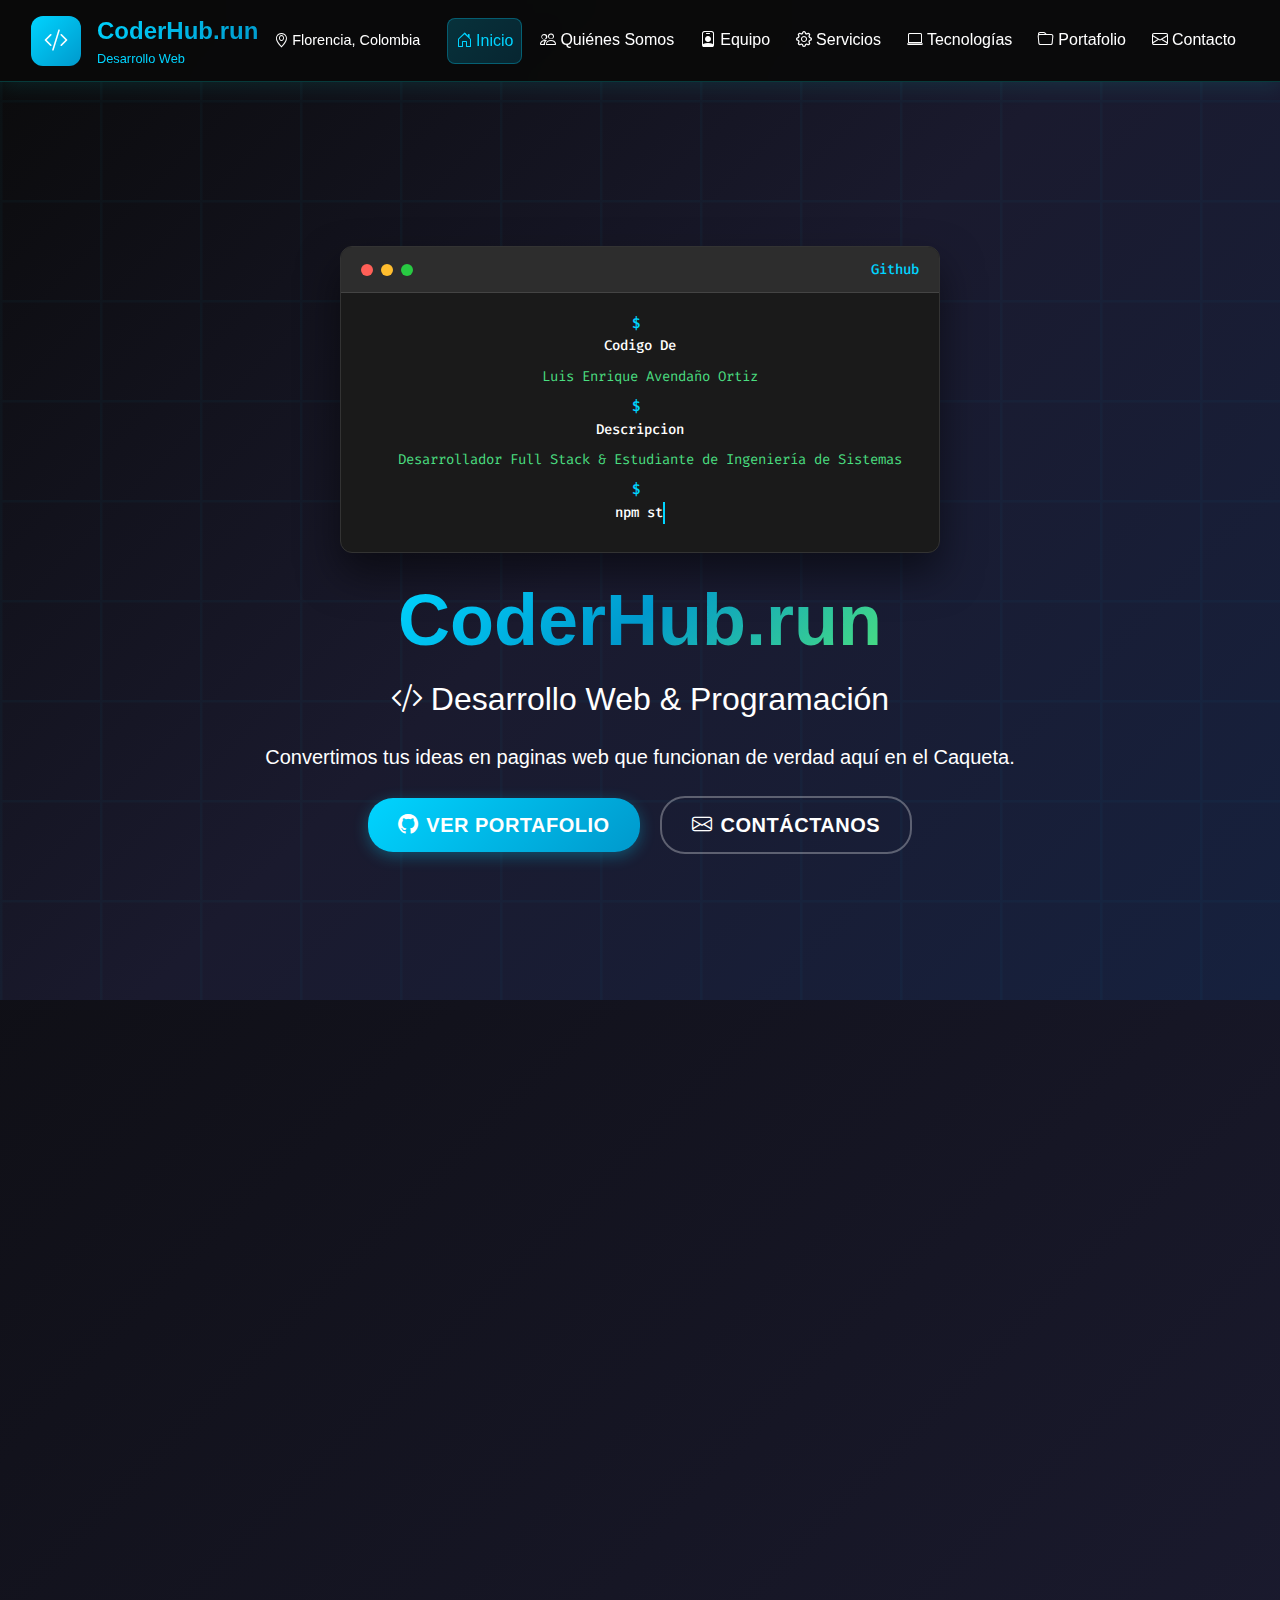
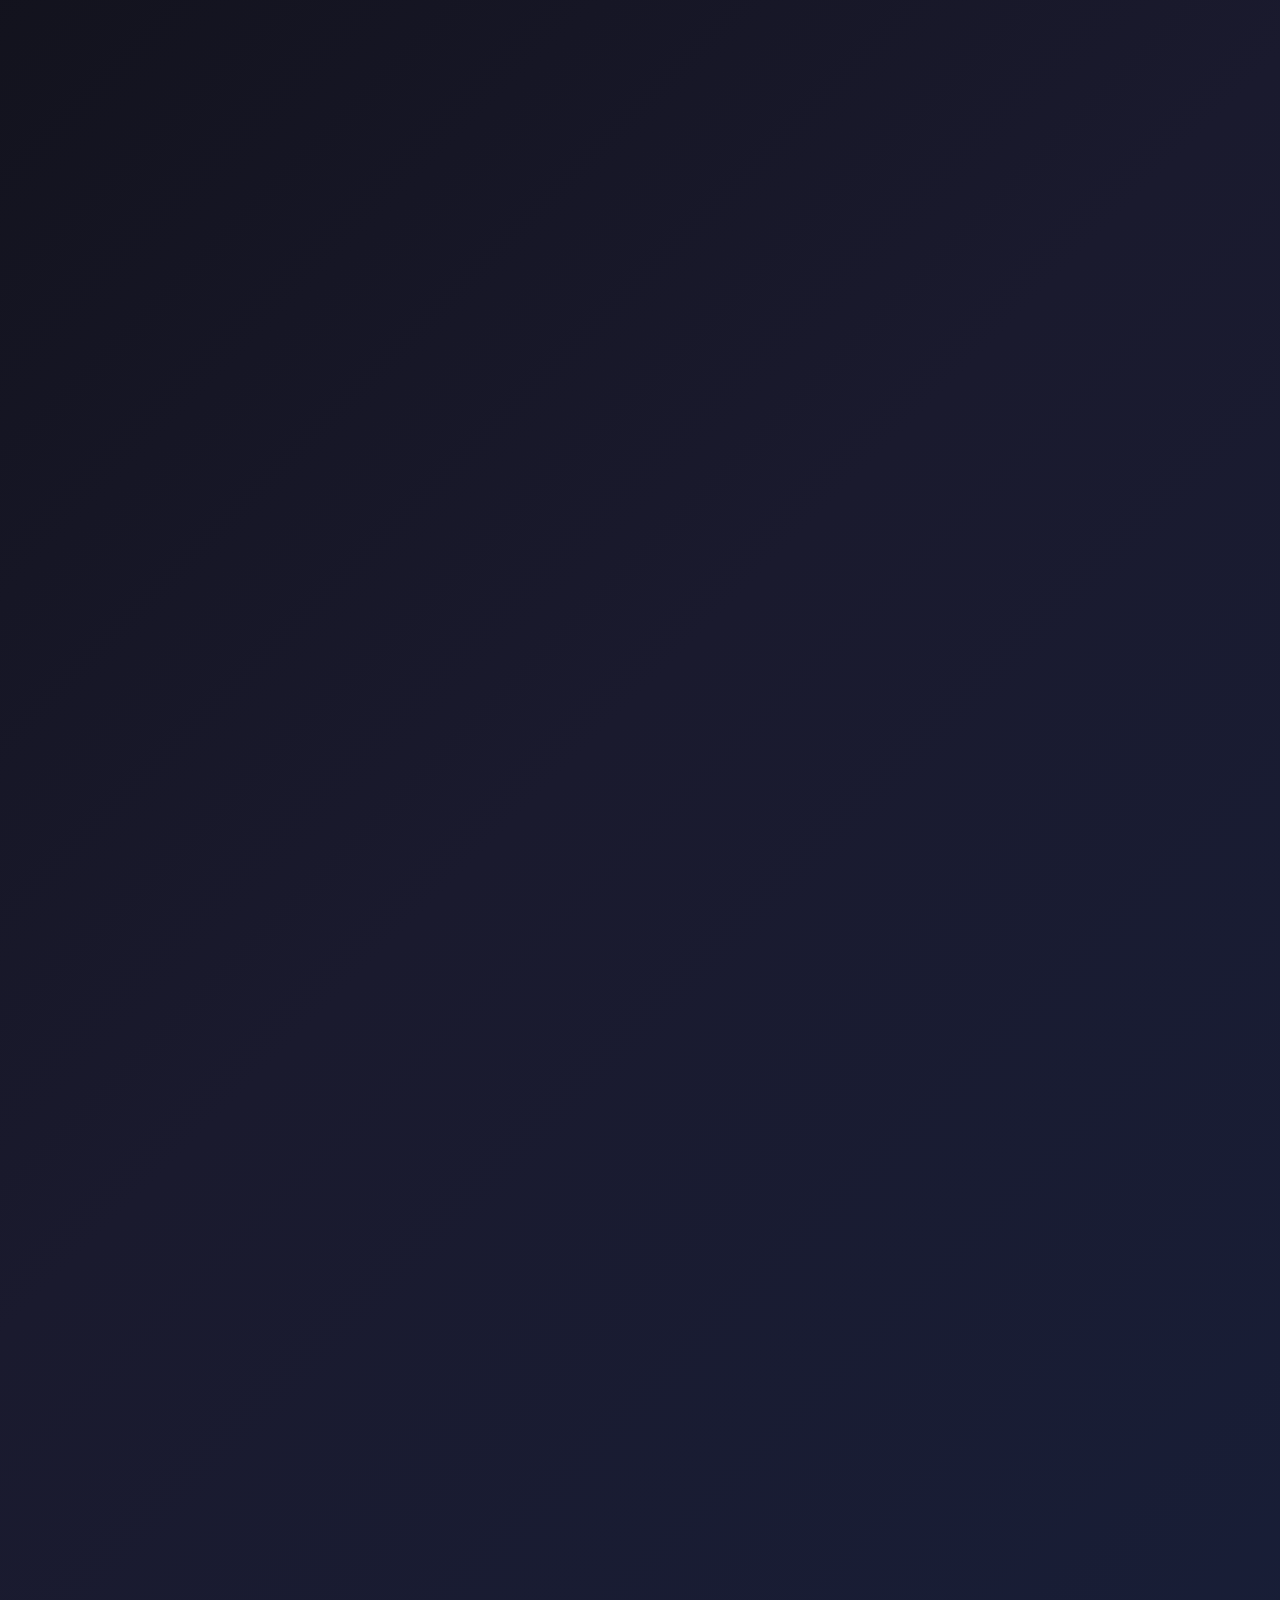
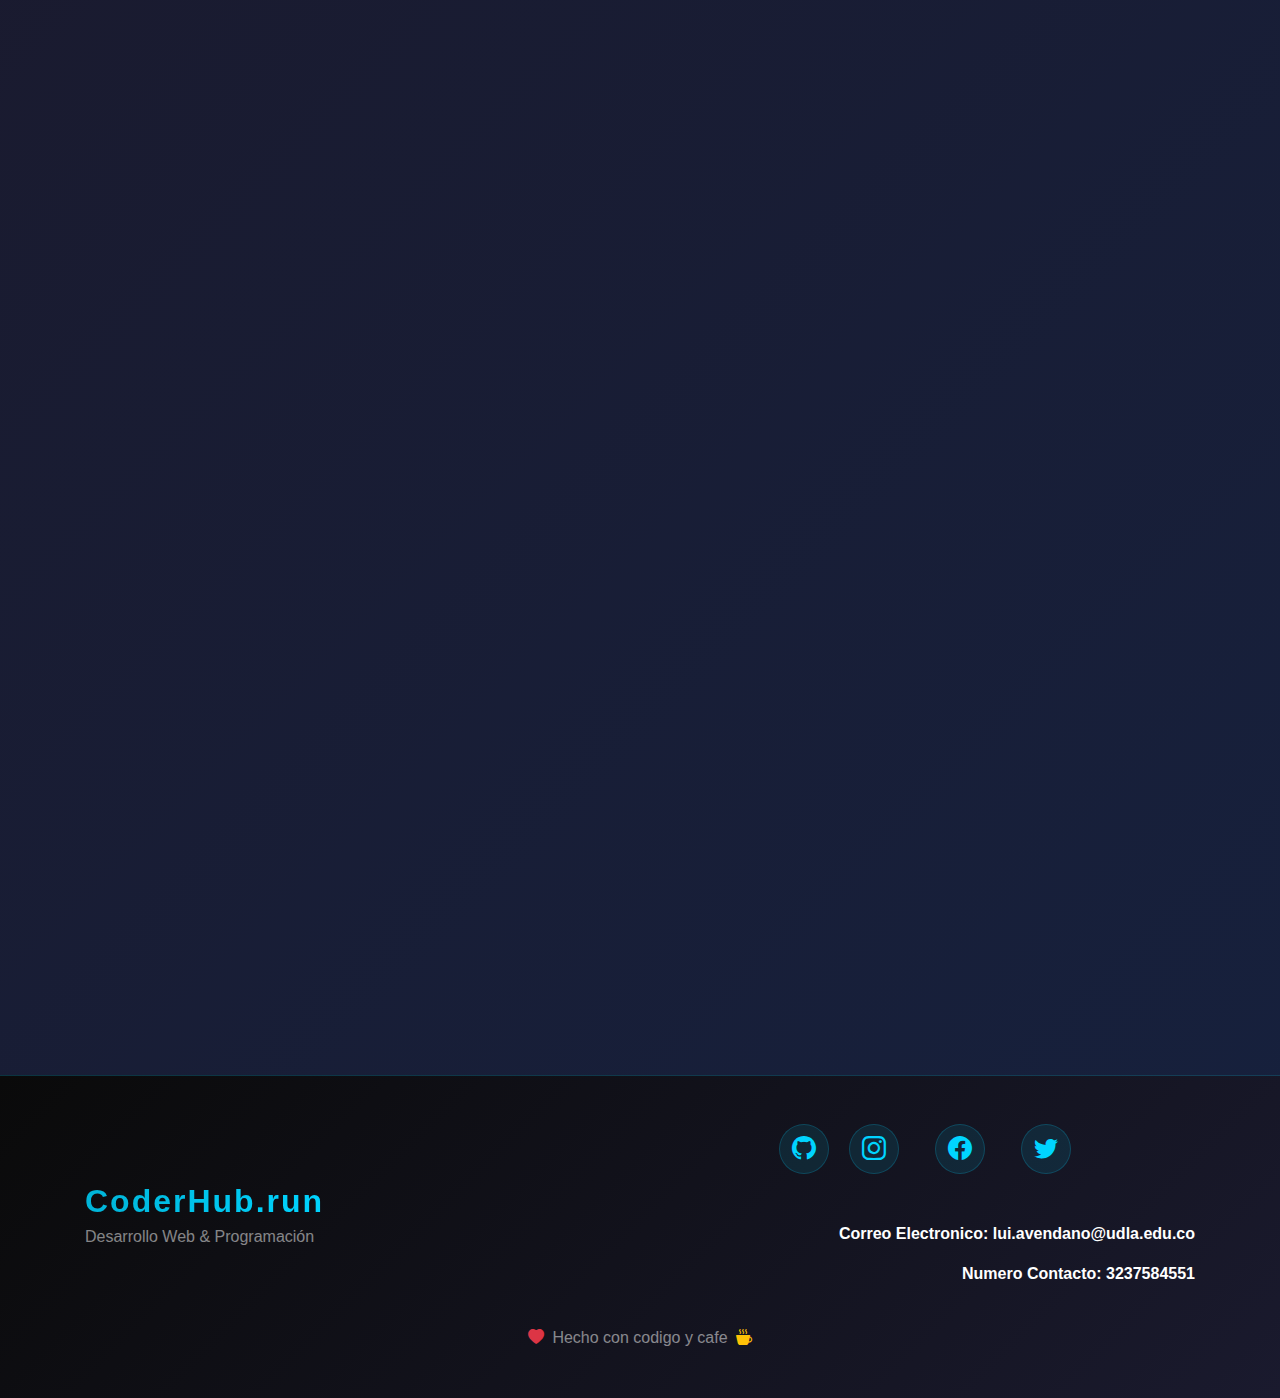
<file: index.html>
<!DOCTYPE html>
<html lang="es">

<head>
    <meta charset="UTF-8">
    <meta name="viewport" content="width=device-width, initial-scale=1.0">
    <title>CoderHub.run_Desarrollamos tu web</title>
    <link rel="stylesheet" href="css/style.css">
    <link rel="stylesheet" href="css/bootstrap.css">
    <link rel="stylesheet" href="https://cdn.jsdelivr.net/npm/bootstrap-icons@1.10.0/font/bootstrap-icons.css">
    <link rel="stylesheet" href="https://cdnjs.cloudflare.com/ajax/libs/animate.css/4.1.1/animate.min.css">
    <link
        href="https://fonts.googleapis.com/css2?family=Fira+Code:wght@300;400;500;600;700&family=Inter:wght@300;400;500;600;700;800&display=swap"
        rel="stylesheet">
</head>

<body>
    <!-- Navegación -->
    <header>
        <nav class="navbar navbar-expand-lg navbar-dark fixed-top coder-navbar">
            <div class="container-fluid">
                <!-- Logo -->
                <a class="navbar-brand d-flex align-items-center" href="#inicio">
                    <div class="logo-container mr-3">
                        <i class="bi bi-code-slash"></i>
                    </div>
                    <div class="d-flex flex-column">
                        <span class="fw-bold brand-name">CoderHub.run</span>
                        <small class="brand-subtitle">Desarrollo Web</small>
                    </div>
                </a>

                <!-- Ubicacion -->
                <div class="location-text d-none d-lg-block">
                    <span class="text-white"><i class="bi bi-geo-alt mr-1"></i>Florencia, Colombia</span>
                </div>

                <!-- Boton de menu del movil -->
                <button class="navbar-toggler" type="button" data-toggle="collapse" data-target="#navbarNav"
                    aria-controls="navbarNav" aria-expanded="false" aria-label="Toggle navigation">
                    <span class="navbar-toggler-icon"></span>
                </button>

                <!-- Menu -->
                <div class="collapse navbar-collapse" id="navbarNav">
                    <ul class="navbar-nav ml-auto">
                        <li class="nav-item">
                            <a class="nav-link" href="#inicio">
                                <i class="bi bi-house-door mr-1"></i>Inicio
                            </a>
                        </li>
                        <li class="nav-item">
                            <a class="nav-link" href="#sobre-mi">
                                <i class="bi bi-people mr-1"></i>Quiénes Somos
                            </a>
                        </li>
                        <li class="nav-item">
                            <a class="nav-link" href="equipo.html">
                                <i class="bi bi-person-badge mr-1"></i>Equipo
                            </a>
                        </li>
                        <li class="nav-item">
                            <a class="nav-link" href="servicios.html">
                                <i class="bi bi-gear mr-1"></i>Servicios
                            </a>
                        </li>
                        <li class="nav-item">
                            <a class="nav-link" href="#tecnologias">
                                <i class="bi bi-laptop mr-1"></i>Tecnologías
                            </a>
                        </li>
                        <li class="nav-item">
                            <a class="nav-link" href="#proyectos">
                                <i class="bi bi-folder mr-1"></i>Portafolio
                            </a>
                        </li>
                        <li class="nav-item">
                            <a class="nav-link" href="#contacto">
                                <i class="bi bi-envelope mr-1"></i>Contacto
                            </a>
                        </li>
                    </ul>
                </div>
            </div>
        </nav>
    </header>


    <main>
        <!-- Seccion principal -->
        <section id="inicio" class="hero-section">
            <div class="container">
                <div class="row justify-content-center align-items-center min-vh-100">
                    <div class="col-lg-10 text-center">


                        <div class="code-animation mb-4">
                            <div class="terminal-window">
                                <div class="terminal-header">
                                    <div class="terminal-buttons">
                                        <span class="btn-close"></span>
                                        <span class="btn-minimize"></span>
                                        <span class="btn-maximize"></span>
                                    </div>
                                    <div class="terminal-title">Github</div>
                                </div>
                                <div class="terminal-body">
                                    <div class="code-line">
                                        <span class="prompt">$</span>
                                        <span class="command">Codigo De</span>
                                    </div>
                                    <div class="code-line">
                                        <span class="output">Luis Enrique Avendaño Ortiz</span>
                                    </div>
                                    <div class="code-line">
                                        <span class="prompt">$</span>
                                        <span class="command">Descripcion</span>
                                    </div>
                                    <div class="code-line">
                                        <span class="output">Desarrollador Full Stack & Estudiante de Ingeniería de
                                            Sistemas</span>
                                    </div>
                                    <div class="code-line">
                                        <span class="prompt">$</span>
                                        <span class="command typing">npm start --pasion por la programacion </span>
                                    </div>
                                </div>
                            </div>
                        </div>

                        <!-- Titulo -->
                        <h1 class="display-3 font-weight-bold text-white mb-3 animate__animated animate__fadeInDown">
                            <span class="gradient-text">CoderHub.run</span>
                        </h1>
                        <h2 class="h2 text-white mb-4 animate__animated animate__fadeInUp animate__delay-1s">
                            <i class="bi bi-code-slash mr-2"></i>Desarrollo Web & Programación
                        </h2>
                        <p class="lead text-white mb-4 animate__animated animate__fadeInUp animate__delay-2s">
                            Convertimos tus ideas en paginas web que funcionan de verdad aquí en el Caqueta.
                        </p>
                        <div class="hero-buttons animate__animated animate__fadeInUp animate__delay-3s">
                            <a href="#proyectos" class="btn btn-primary btn-lg mr-3">
                                <i class="bi bi-github mr-2"></i>Ver Portafolio
                            </a>
                            <a href="#contacto" class="btn btn-outline-light btn-lg">
                                <i class="bi bi-envelope mr-2"></i>Contáctanos
                            </a>
                        </div>
                    </div>
                </div>
            </div>
        </section>

        <!-- Sobre nosotros -->
        <section id="sobre-mi" class="about-section py-5">
            <div class="container">
                <div class="row justify-content-center">
                    <div class="col-lg-10">
                        <div class="card coder-card">
                            <div class="card-body p-5">
                                <!-- Enzabesado-->
                                <div class="text-center mb-5">
                                    <h1 class="display-5 font-weight-bold text-white mb-3">
                                        <i class="bi bi-people mr-3"></i>Quienes Somos
                                    </h1>
                                    <p class="lead text-white font-italic">
                                        "El código es poesía en movimiento, cada línea cuenta una historia"
                                    </p>
                                </div>

                                <div class="row">
                                    <!-- Informacion -->
                                    <div class="col-lg-8 mb-4">
                                        <div class="card bg-dark text-white h-100">
                                            <div class="card-body">
                                                <h5 class="card-title mb-3">
                                                    <i class="bi bi-code-square mr-2"></i>Nuestra Historia
                                                </h5>
                                                <p class="card-text">
                                                    Somos un grupo de estudiantes de Ingeniería de Sistemas de la
                                                    Universidad de la Amazonia en Florencia, Caquetá.
                                                    Todo empezó cuando nos dimos cuenta de que en nuestra región
                                                    faltaban empresas tecnológicas que realmente
                                                    entendieran las necesidades locales.
                                                    <br><br>
                                                    Decidimos crear CoderHub.run para ofrecer servicios de desarrollo
                                                    web accesibles para pequeñas empresas
                                                    y emprendedores de la región. Aunque somos estudiantes, tenemos la
                                                    pasión y las ganas de aprender
                                                    que nos impulsan a crear soluciones reales para problemas reales.
                                                </p>
                                                <div class="mt-4">
                                                    <h6 class="mb-2">Nuestra Esencia</h6>
                                                    <ul class="mb-0">
                                                        <li><strong>Misión:</strong> Democratizar la tecnología en el
                                                            Caquetá, llevando soluciones web modernas a empresas que
                                                            nunca las han tenido.</li>
                                                        <li><strong>Visión:</strong> Ser la empresa de desarrollo web
                                                            más confiable del sur de Colombia para el 2026.</li>
                                                        <li><strong>Valores:</strong> Transparencia en precios,
                                                            aprendizaje constante, apoyo mutuo entre compañeros y
                                                            siempre escuchar al cliente.</li>
                                                    </ul>
                                                </div>

                                            </div>
                                        </div>
                                    </div>

                                    <!-- Resumen de Habilidades -->
                                    <div class="col-lg-4">
                                        <div class="card bg-dark text-white h-100">
                                            <div class="card-body">
                                                <h5 class="card-title text-center mb-3">
                                                    <i class="bi bi-tools mr-2"></i>Nuestro Stack
                                                </h5>
                                                <div class="skill-item mb-3">
                                                    <div class="d-flex justify-content-between">
                                                        <span>Frontend</span>
                                                        <span class="text-success">90%</span>
                                                    </div>
                                                    <div class="progress">
                                                        <div class="progress-bar bg-success" style="width: 90%"></div>
                                                    </div>
                                                </div>
                                                <div class="skill-item mb-3">
                                                    <div class="d-flex justify-content-between">
                                                        <span>Backend</span>
                                                        <span class="text-info">85%</span>
                                                    </div>
                                                    <div class="progress">
                                                        <div class="progress-bar bg-info" style="width: 85%"></div>
                                                    </div>
                                                </div>
                                                <div class="skill-item mb-3">
                                                    <div class="d-flex justify-content-between">
                                                        <span>Bases de Datos</span>
                                                        <span class="text-warning">80%</span>
                                                    </div>
                                                    <div class="progress">
                                                        <div class="progress-bar bg-warning" style="width: 80%"></div>
                                                    </div>
                                                </div>
                                                <div class="skill-item">
                                                    <div class="d-flex justify-content-between">
                                                        <span>DevOps</span>
                                                        <span class="text-primary">70%</span>
                                                    </div>
                                                    <div class="progress">
                                                        <div class="progress-bar bg-primary" style="width: 70%"></div>
                                                    </div>
                                                </div>
                                            </div>
                                        </div>
                                    </div>
                                </div>
                            </div>
                        </div>
                    </div>
                </div>
            </div>
        </section>

        <!-- Seccion Tecnologias -->
        <section id="tecnologias" class="technologies-section py-5">
            <div class="container">
                <div class="row">
                    <div class="col-12 text-center mb-5">
                        <h1 class="display-5 font-weight-bold text-white mb-3">
                            <i class="bi bi-laptop mr-3"></i>Tecnologías & Herramientas
                        </h1>
                        <p class="lead text-white">Las herramientas que usamos para hacer tu proyecto</p>
                    </div>
                </div>

                <div class="row">
                    <!-- Tecnologias Frontend -->
                    <div class="col-lg-4 col-md-6 mb-4">
                        <div class="card tech-card h-100 animate__animated animate__fadeInLeft">
                            <div class="card-body text-center">
                                <div class="tech-icon mb-3">
                                    <i class="bi bi-palette-fill"></i>
                                </div>
                                <h5 class="card-title">Frontend</h5>
                                <div class="tech-list">
                                    <span class="tech-badge">React</span>
                                    <span class="tech-badge">Vue.js</span>
                                    <span class="tech-badge">JavaScript</span>
                                    <span class="tech-badge">TypeScript</span>
                                    <span class="tech-badge">HTML5</span>
                                    <span class="tech-badge">CSS3</span>
                                    <span class="tech-badge">Bootstrap</span>
                                    <span class="tech-badge">Tailwind</span>
                                </div>
                            </div>
                        </div>
                    </div>

                    <!-- Backend -->
                    <div class="col-lg-4 col-md-6 mb-4">
                        <div class="card tech-card h-100 animate__animated animate__fadeInUp">
                            <div class="card-body text-center">
                                <div class="tech-icon mb-3">
                                    <i class="bi bi-server"></i>
                                </div>
                                <h5 class="card-title">Backend</h5>
                                <div class="tech-list">
                                    <span class="tech-badge">Node.js</span>
                                    <span class="tech-badge">Python</span>
                                    <span class="tech-badge">Express</span>
                                    <span class="tech-badge">Django</span>
                                    <span class="tech-badge">FastAPI</span>
                                    <span class="tech-badge">REST APIs</span>
                                    <span class="tech-badge">GraphQL</span>
                                    <span class="tech-badge">JWT</span>
                                </div>
                            </div>
                        </div>
                    </div>

                    <!-- DB -->
                    <div class="col-lg-4 col-md-6 mb-4">
                        <div class="card tech-card h-100 animate__animated animate__fadeInRight">
                            <div class="card-body text-center">
                                <div class="tech-icon mb-3">
                                    <i class="bi bi-database"></i>
                                </div>
                                <h5 class="card-title">Base de Datos & Cloud</h5>
                                <div class="tech-list">
                                    <span class="tech-badge">MongoDB</span>
                                    <span class="tech-badge">PostgreSQL</span>
                                    <span class="tech-badge">MySQL</span>
                                    <span class="tech-badge">Redis</span>
                                    <span class="tech-badge">AWS</span>
                                    <span class="tech-badge">Docker</span>
                                    <span class="tech-badge">Git</span>
                                    <span class="tech-badge">Linux</span>
                                </div>
                            </div>
                        </div>
                    </div>
                </div>
            </div>
        </section>

        <!-- Seccion Portafolio -->
        <section id="proyectos" class="projects-section py-5">
            <div class="container">
                <div class="row">
                    <div class="col-12 text-center mb-5">
                        <h1 class="display-5 font-weight-bold text-white mb-3">
                            <i class="bi bi-folder mr-3"></i>Portafolio
                        </h1>
                        <p class="lead text-white">Algunos trabajos que hemos hecho</p>
                    </div>
                </div>

                <div class="row">
                    <!-- Proyecto numero 1-->
                    <div class="col-lg-3 col-md-6 mb-4">
                        <div class="card project-card h-100">
                            <div class="card-img-top project-image">
                                <img src="img/facebook.png" alt="Red Social Facebook" class="img-fluid project-img"
                                    style="width: 100%; height: 100%; object-fit: fill; background-color: #f8f9fa;">
                                <div class="project-overlay">
                                    <div class="project-links">
                                        <a href="#" class="btn btn-primary btn-sm mr-2">
                                            <i class="bi bi-eye mr-1"></i>Ver Demo
                                        </a>
                                        <a href="#" class="btn btn-outline-light btn-sm">
                                            <i class="bi bi-github mr-1"></i>Código
                                        </a>
                                    </div>
                                </div>
                            </div>
                            <div class="card-body">
                                <h5 class="card-title">Red Social - Florencia Connect</h5>
                                <p class="card-text">Plataforma social para conectar a los habitantes de Florencia,
                                    Caquetá. Incluye perfiles de usuario, publicaciones, eventos locales, grupos de
                                    interés y chat en tiempo real para fortalecer la comunidad local.</p>
                                <div class="project-tech">
                                    <span class="tech-tag">React</span>
                                    <span class="tech-tag">Node.js</span>
                                    <span class="tech-tag">MongoDB</span>
                                    <span class="tech-tag">Socket.io</span>
                                </div>
                            </div>
                        </div>
                    </div>

                    <!-- Proyecto 2 -->
                    <div class="col-lg-3 col-md-6 mb-4">
                        <div class="card project-card h-100">
                            <div class="card-img-top project-image">
                                <img src="img/gta6.png" alt="Página de Videojuego" class="img-fluid project-img"
                                    style="width: 100%; height: 100%; object-fit: cover; background-color: #000000;">
                                <div class="project-overlay">
                                    <div class="project-links">
                                        <a href="#" class="btn btn-primary btn-sm mr-2">
                                            <i class="bi bi-eye mr-1"></i>Ver Demo
                                        </a>
                                        <a href="#" class="btn btn-outline-light btn-sm">
                                            <i class="bi bi-github mr-1"></i>Código
                                        </a>
                                    </div>
                                </div>
                            </div>
                            <div class="card-body">
                                <h5 class="card-title">Página Web - GTA 6 Colombia</h5>
                                <p class="card-text">Sitio web oficial para la comunidad de Grand Theft Auto 6 en
                                    Colombia. Incluye noticias del juego, guías, foros de discusión, eventos de gaming y
                                    contenido exclusivo para la comunidad latinoamericana.</p>
                                <div class="project-tech">
                                    <span class="tech-tag">HTML5</span>
                                    <span class="tech-tag">CSS3</span>
                                    <span class="tech-tag">JavaScript</span>
                                    <span class="tech-tag">Bootstrap</span>
                                </div>
                            </div>
                        </div>
                    </div>

                    <!-- Proyecto 3 -->
                    <div class="col-lg-3 col-md-6 mb-4">
                        <div class="card project-card h-100">
                            <div class="card-img-top project-image">
                                <img src="img/amazonia.png" alt="Universidad de la Amazonia"
                                    class="img-fluid project-img"
                                    style="width: 100%; height: 280px; object-fit: contain; background-color: #ffffff; padding: 15px;">
                                <div class="project-overlay">
                                    <div class="project-links">
                                        <a href="#" class="btn btn-primary btn-sm mr-2">
                                            <i class="bi bi-eye mr-1"></i>Ver Demo
                                        </a>
                                        <a href="#" class="btn btn-outline-light btn-sm">
                                            <i class="bi bi-github mr-1"></i>Código
                                        </a>
                                    </div>
                                </div>
                            </div>
                            <div class="card-body">
                                <h5 class="card-title">Portal Web - Universidad de la Amazonia</h5>
                                <p class="card-text">Sitio web institucional para la Universidad de la Amazonia en
                                    Florencia, Caquetá. Incluye información académica, noticias universitarias, portal
                                    estudiantil, calendario académico y sistema de consultas en línea.</p>
                                <div class="project-tech">
                                    <span class="tech-tag">PHP</span>
                                    <span class="tech-tag">MySQL</span>
                                    <span class="tech-tag">Bootstrap</span>
                                    <span class="tech-tag">jQuery</span>
                                </div>
                            </div>
                        </div>
                    </div>

                    <!-- Proyecto 4 -->
                    <div class="col-lg-3 col-md-6 mb-4">
                        <div class="card project-card h-100">
                            <div class="card-img-top project-image">
                                <img src="img/x.png" alt="Red Social X" class="img-fluid project-img"
                                    style="width: 100%; height: 100%; object-fit: contain; background-color: #000000; padding: 20px;">
                                <div class="project-overlay">
                                    <div class="project-links">
                                        <a href="#" class="btn btn-primary btn-sm mr-2">
                                            <i class="bi bi-eye mr-1"></i>Ver Demo
                                        </a>
                                        <a href="#" class="btn btn-outline-light btn-sm">
                                            <i class="bi bi-github mr-1"></i>Código
                                        </a>
                                    </div>
                                </div>
                            </div>
                            <div class="card-body">
                                <h5 class="card-title">Red Social - X Caquetá</h5>
                                <p class="card-text">Plataforma de microblogging regional inspirada en X (Twitter) para
                                    el Caquetá. Permite publicar actualizaciones rápidas, seguir tendencias locales,
                                    noticias regionales y conectar con la comunidad caqueteña.</p>
                                <div class="project-tech">
                                    <span class="tech-tag">Laravel</span>
                                    <span class="tech-tag">Vue.js</span>
                                    <span class="tech-tag">MySQL</span>
                                    <span class="tech-tag">Redis</span>
                                </div>
                            </div>
                        </div>
                    </div>
                </div>
            </div>
        </section>

        <!-- Seccion Contacto -->
        <section id="contacto" class="py-5">
            <div class="container">
                <div class="row">
                    <div class="col-12 text-center mb-5">
                        <h1 class="display-5 font-weight-bold text-white mb-3">
                            <i class="bi bi-envelope-fill mr-3"></i>Contacto
                        </h1>
                        <p class="lead text-white">Escribenos y te ayudamos</p>
                    </div>
                </div>
                <div class="row">
                    <div class="col-lg-6 mb-4">
                        <div class="card coder-card h-100">
                            <div class="card-body p-4">
                                <form id="contactForm" novalidate aria-label="Formulario de contacto">
                                    <div class="form-group">
                                        <label for="nombre">Nombre</label>
                                        <input type="text" class="form-control" id="nombre" name="nombre"
                                            placeholder="Tu nombre" required>
                                        <div class="invalid-feedback">El nombre es obligatorio.</div>
                                    </div>
                                    <div class="form-group">
                                        <label for="correo">Correo</label>
                                        <input type="email" class="form-control" id="correo" name="correo"
                                            placeholder="tu@correo.com" required>
                                        <div class="invalid-feedback">El correo es obligatorio.</div>
                                    </div>
                                    <div class="form-group">
                                        <label for="asunto">Asunto</label>
                                        <input type="text" class="form-control" id="asunto" name="asunto"
                                            placeholder="Motivo del mensaje" required>
                                        <div class="invalid-feedback">El asunto es obligatorio.</div>
                                    </div>
                                    <div class="form-group">
                                        <label for="mensaje">Mensaje</label>
                                        <textarea class="form-control" id="mensaje" name="mensaje" rows="5"
                                            placeholder="Escribe tu mensaje" required></textarea>
                                        <div class="invalid-feedback">El mensaje es obligatorio.</div>
                                    </div>
                                    <button type="submit" class="btn btn-primary">
                                        <i class="bi bi-send mr-2"></i>Enviar
                                    </button>
                                    <div id="formAlert" class="alert alert-success mt-3 d-none" role="alert">
                                        ¡Gracias! Tu mensaje fue enviado.
                                    </div>
                                </form>
                            </div>
                        </div>
                    </div>
                    <div class="col-lg-6 mb-4">
                        <div class="card coder-card h-100">
                            <div class="card-body p-2">
                                <iframe title="Mapa"
                                    src="https://www.google.com/maps/embed?pb=!1m18!1m12!1m3!1d3977.705879938561!2d-75.612!3d1.614!2m3!1f0!2f0!3f0!3m2!1i1024!2i768!4f13.1!3m3!1m2!1s0x0%3A0x0!2zMQKwMzYnNTMuOCJOIDc1wrAzNScwMy4yIlc!5e0!3m2!1ses-419!2sCO!4v1699999999999"
                                    width="100%" height="420" frameborder="0" style="border:0;" allowfullscreen=""
                                    aria-hidden="false" tabindex="0"></iframe>
                            </div>
                        </div>
                    </div>
                </div>
            </div>
        </section>
    </main>

    <!-- Footer -->
    <footer id="footer" class="footer-section py-5">
        <div class="container">
            <div class="row align-items-center">
                <div class="col-md-6 text-center text-md-left">
                    <div class="footer-logo">
                        <span class="footer-icon">
                            <i class="fab fa-github"></i>
                        </span>
                        <span class="gradient-text-footer"><b>CoderHub.run</b></span>
                    </div>
                    <p class="text-white-50 mb-0">Desarrollo Web & Programación</p>
                </div>
                <div class="col-md-6 text-center text-md-right">
                    <div class="social-links">
                         
                        

                        <a href="https://github.com/Chiki2207?tab=repositories" target="_blank"
                            rel="noopener noreferrer" class="social-link">
                            <i class="bi bi-github"></i>
                        </a>
                        <a href="https://www.instagram.com/luisckr7/" target="_blank" class="social-link mr-3">
                            <i class="bi bi-instagram"></i>
                        </a>
                        <a href="https://www.facebook.com/luis.enrique.avendano.ortiz/" target="_blank"
                            class="social-link mr-3">
                            <i class="bi bi-facebook"></i>
                        </a>
                        <a href="https://x.com/LuisNapolo12673" target="_blank" class="social-link">
                            <i class="bi bi-twitter"></i>
                        </a>
                        
                       
                    </div>
                    <br> <br>
                     <p class="text-white"> <strong>Correo Electronico: lui.avendano@udla.edu.co </strong></p>
                        <p class="text-white"><strong>Numero Contacto: 3237584551 </strong></p>
                </div>
            </div>
            <div class="row mt-4">
                <div class="col-12 text-center">
                    <p class="text-white-50 mb-0">
                        <i class="bi bi-heart-fill text-danger mr-1"></i>
                        Hecho con codigo y cafe
                        <i class="bi bi-cup-hot-fill text-warning ml-1"></i>
                    </p>
                </div>
            </div>
        </div>
    </footer>

    <!-- js -->
    <script src="https://code.jquery.com/jquery-3.6.0.min.js"></script>
    <script src="js/bootstrap.js"></script>
    <script src="js/script.js"></script>
</body>

</html>
</file>
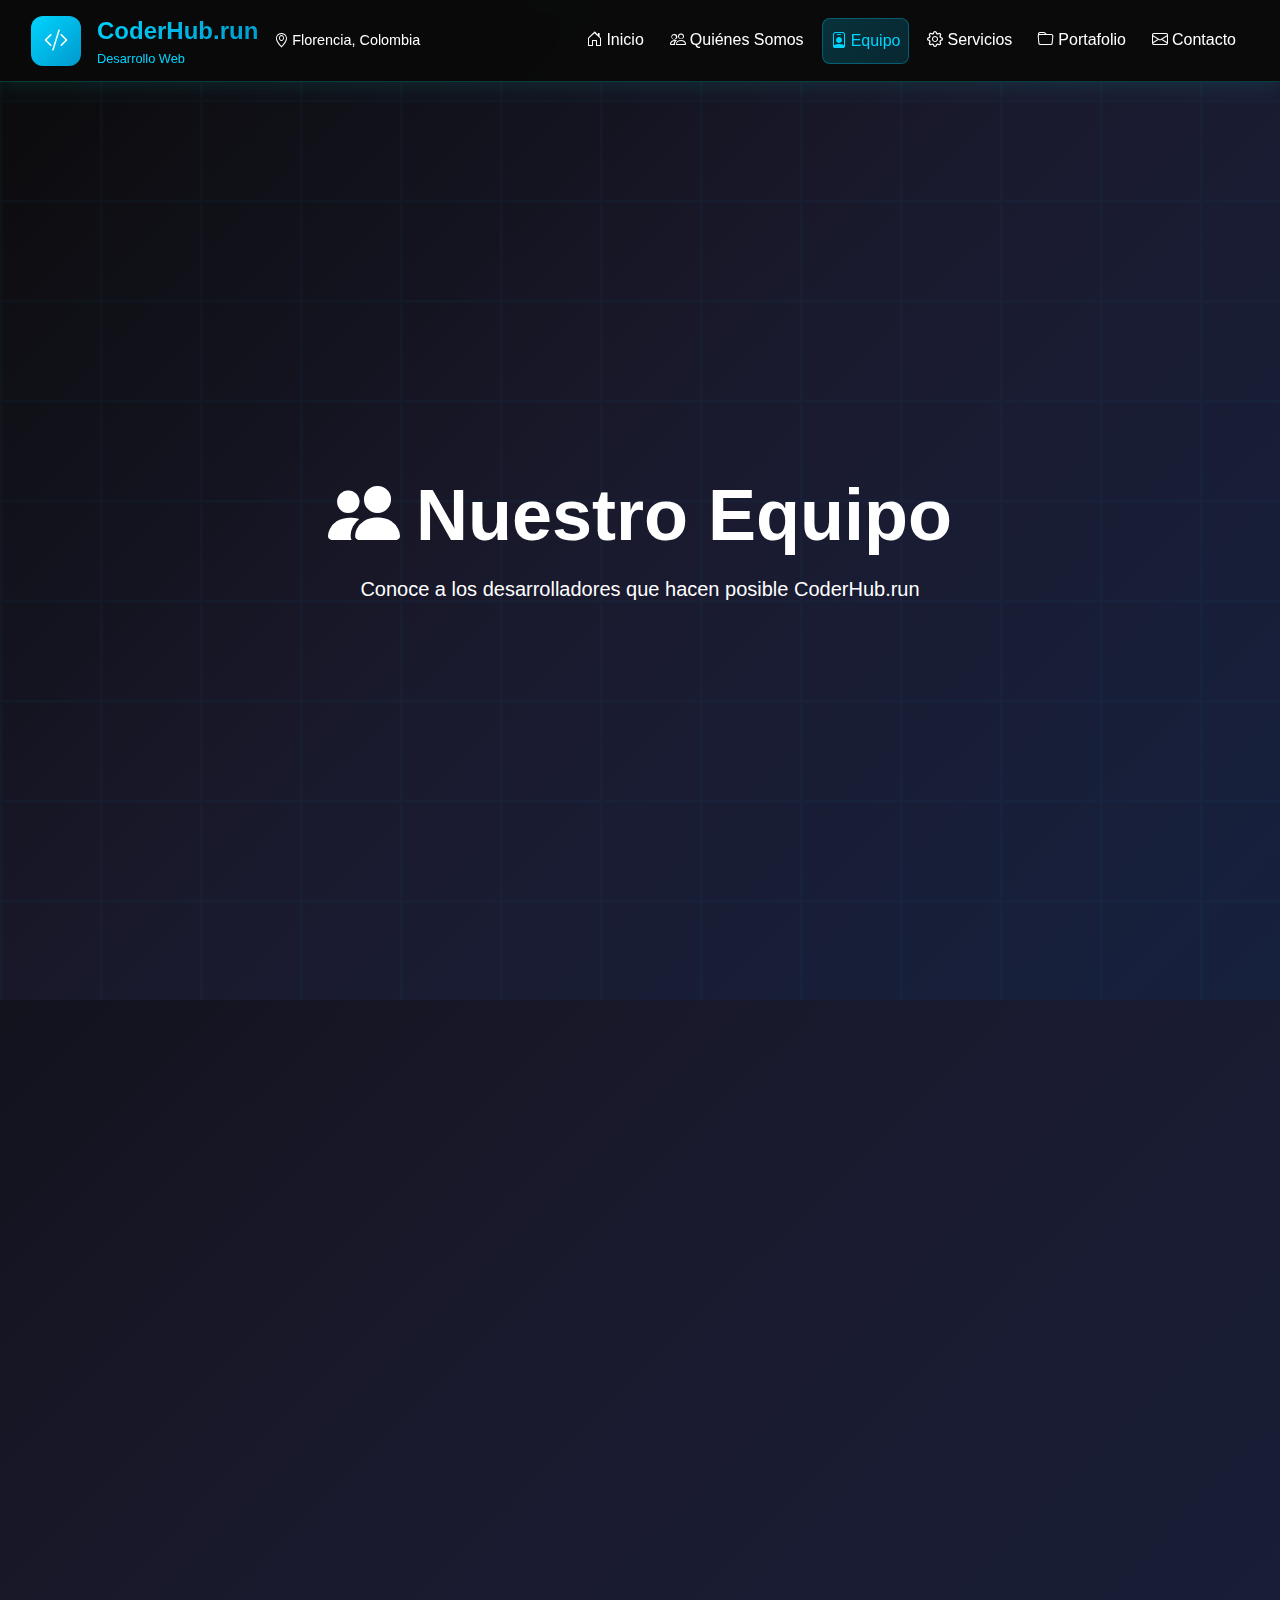
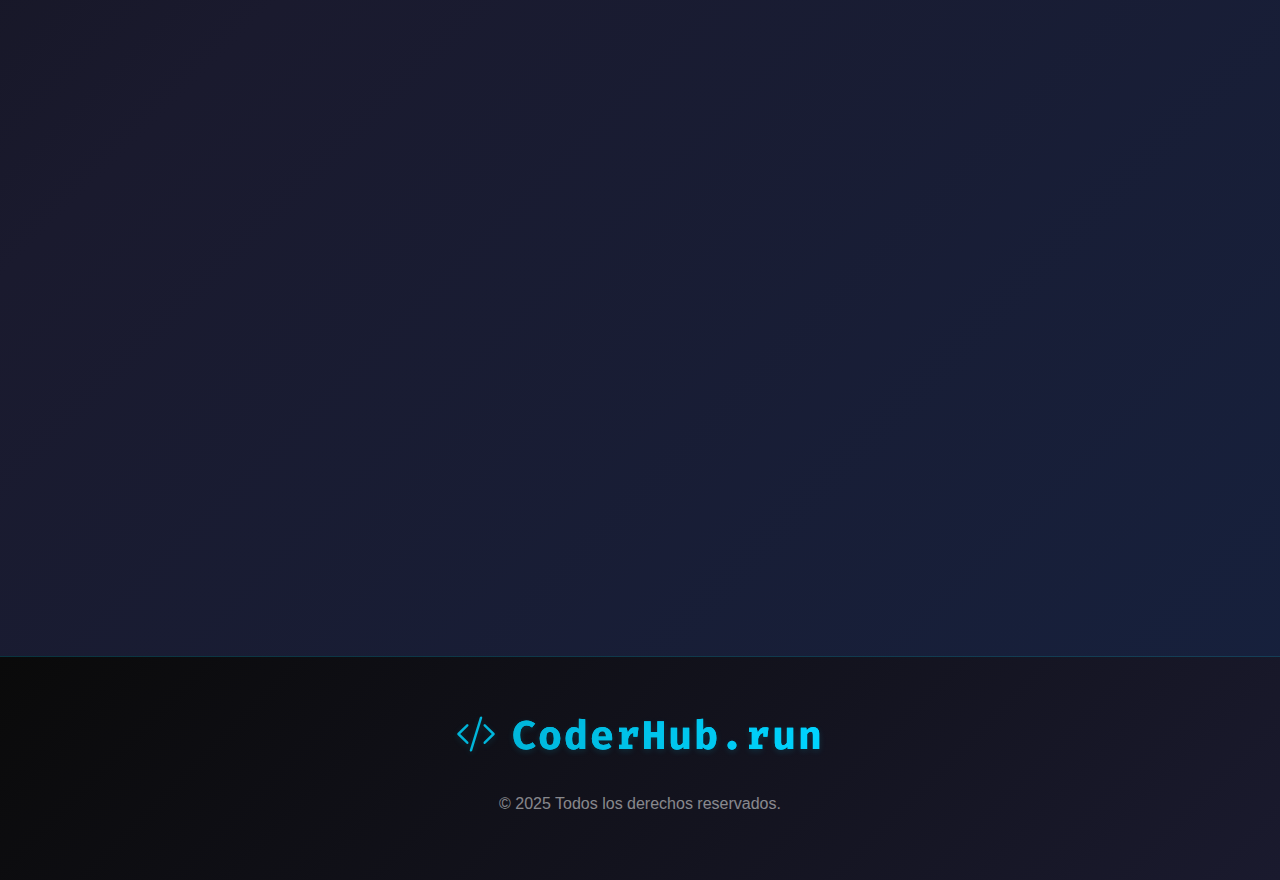
<file: equipo.html>
<!DOCTYPE html>
<html lang="es">

<head>
    <meta charset="UTF-8">
    <meta name="viewport" content="width=device-width, initial-scale=1.0">
    <title>Nuestro Equipo - CoderHub.run</title>
    <link rel="stylesheet" href="css/style.css">
    <link rel="stylesheet" href="css/bootstrap.css">
    <link rel="stylesheet" href="https://cdn.jsdelivr.net/npm/bootstrap-icons@1.10.0/font/bootstrap-icons.css">
    <link rel="stylesheet" href="https://cdnjs.cloudflare.com/ajax/libs/animate.css/4.1.1/animate.min.css">
    <link href="https://fonts.googleapis.com/css2?family=Fira+Code:wght@300;400;500;600;700&family=Inter:wght@300;400;500;600;700;800&display=swap" rel="stylesheet">
</head>

<body>
    <!-- Navegacion -->
    <nav class="navbar navbar-expand-lg navbar-dark fixed-top coder-navbar">
        <div class="container-fluid">
            <!-- Logo -->
            <a class="navbar-brand d-flex align-items-center" href="index.html">
                <div class="logo-container mr-3">
                    <i class="bi bi-code-slash"></i>
                </div>
                <div class="d-flex flex-column">
                    <span class="fw-bold brand-name">CoderHub.run</span>
                    <small class="brand-subtitle">Desarrollo Web</small>
                </div>
            </a>

            <!-- Ubicacion -->
            <div class="location-text d-none d-lg-block">
                <span class="text-white"><i class="bi bi-geo-alt mr-1"></i>Florencia, Colombia</span>
            </div>

            <!-- Menu mobile -->
            <button class="navbar-toggler" type="button" data-toggle="collapse" data-target="#barraNavegacion"
                aria-controls="barraNavegacion" aria-expanded="false" aria-label="Toggle navigation">
                <span class="navbar-toggler-icon"></span>
            </button>

            <!-- Menu -->
            <div class="collapse navbar-collapse" id="barraNavegacion">
                <ul class="navbar-nav ml-auto">
                    <li class="nav-item">
                        <a class="nav-link" href="index.html">
                            <i class="bi bi-house-door mr-1"></i>Inicio
                        </a>
                    </li>
                    <li class="nav-item">
                        <a class="nav-link" href="index.html#sobre-mi">
                            <i class="bi bi-people mr-1"></i>Quiénes Somos
                        </a>
                    </li>
                    <li class="nav-item">
                        <a class="nav-link active" href="equipo.html">
                            <i class="bi bi-person-badge mr-1"></i>Equipo
                        </a>
                    </li>
                    <li class="nav-item">
                        <a class="nav-link" href="servicios.html">
                            <i class="bi bi-gear mr-1"></i>Servicios
                        </a>
                    </li>
                    <li class="nav-item">
                        <a class="nav-link" href="index.html#proyectos">
                            <i class="bi bi-folder mr-1"></i>Portafolio
                        </a>
                    </li>
                    <li class="nav-item">
                        <a class="nav-link" href="index.html#contacto">
                            <i class="bi bi-envelope mr-1"></i>Contacto
                        </a>
                    </li>
                </ul>
            </div>
        </div>
    </nav>

    <!-- Contenido Principal -->
    <main>
        <!-- Seccion de los desarrolladores-->
        <section class="hero-section">
            <div class="container">
                <div class="row justify-content-center align-items-center min-vh-100">
                    <div class="col-lg-10 text-center">
                        <h1 class="display-3 font-weight-bold text-white mb-3">
                            <i class="bi bi-people-fill mr-3"></i>Nuestro Equipo
                        </h1>
                        <p class="lead text-white mb-4">
                            Conoce a los desarrolladores que hacen posible CoderHub.run
                        </p>
                    </div>
                </div>
            </div>
        </section>

        <!-- Carrusel de Fotos del Equipo -->
        <section class="team-photos-section py-5">
            <div class="container">
                <div class="row justify-content-center">
                    <div id="carruselEquipo" class="carousel slide" data-ride="carousel">
                        <ol class="carousel-indicators">
                            <li data-target="#carruselEquipo" data-slide-to="0" class="active"></li>
                            <li data-target="#carruselEquipo" data-slide-to="1"></li>
                            <li data-target="#carruselEquipo" data-slide-to="2"></li>
                        </ol>

                        <div class="carousel-inner">
                            <div class="carousel-item active">
                                <img src="img/imagen_luis.jpg" class="d-block w-100 team-photo"
                                    alt="Luis trabajando en proyecto">
                                <div class="carousel-caption d-none d-md-block">
                                    <h5>Luis trabajando en proyecto</h5>
                                    <p>Desarrollando soluciones para empresas locales</p>
                                </div>
                            </div>

                            <div class="carousel-item">
                                <img src="img/elon.jpg" class="d-block w-100 team-photo" alt="elon Musk">
                                <div class="carousel-caption d-none d-md-block">
                                    <h5>elon Musk</h5>
                                    <p>Trabajando en la base de datos del proyecto</p>
                                </div>
                            </div>

                            <div class="carousel-item">
                                <img src="img/mark.jpg" class="d-block w-100 team-photo" alt="Mark Zuckerberg">
                                <div class="carousel-caption d-none d-md-block">
                                    <h5>Mark Zuckerberg</h5>
                                    <p>Creando interfaces atractivas para nuestros clientes</p>
                                </div>
                            </div>
                        </div>

                        <a class="carousel-control-prev" href="#carruselEquipo" role="button" data-slide="prev">
                            <span class="carousel-control-prev-icon" aria-hidden="true"></span>
                            <span class="sr-only">Anterior</span>
                        </a>
                        <a class="carousel-control-next" href="#carruselEquipo" role="button" data-slide="next">
                            <span class="carousel-control-next-icon" aria-hidden="true"></span>
                            <span class="sr-only">Siguiente</span>
                        </a>
                    </div>
                </div>
            </div>
        </section>

        <!-- Seccion Miembros del Equipo -->
        <section class="team-members-section py-5">
            <div class="container">
                <div class="row">
                    <div class="col-12 text-center mb-5">
                        <h2 class="display-5 font-weight-bold text-white mb-3">
                            <i class="bi bi-person-badge-fill mr-3"></i>Miembros del Equipo
                        </h2>
                        <p class="lead text-white">Los talentos detrás de cada proyecto</p>
                    </div>
                </div>

                <div class="row">
                    <!-- Miembro 1 -->
                    <div class="col-lg-4 col-md-6 mb-4">
                        <div class="card team-member-card h-100">
                            <div class="card-body text-center">
                                <div class="member-avatar mb-3">
                                    <img src="img/Luis_Frontal.jpeg" alt="Luis Enrique Avendaño" class="rounded-circle"
                                        style="width: 120px; height: 120px; object-fit: cover; object-position: center;">
                                </div>
                                <h5 class="card-title">Luis Enrique Avendaño</h5>
                                <p class="text-primary mb-2">Fundador & Desarrollador Full Stack</p>
                                <p class="card-text">Estudiante de Ingeniería de Sistemas que tuvo la idea de crear
                                    CoderHub.run. Se encarga de coordinar los proyectos y aprender nuevas tecnologías.
                                </p>
                                <div class="member-skills">
                                    <span class="skill-tag">HTML/CSS</span>
                                    <span class="skill-tag">JavaScript</span>
                                    <span class="skill-tag">Bootstrap</span>
                                </div>
                            </div>
                        </div>
                    </div>

                    <!-- Miembro 2 -->
                    <div class="col-lg-4 col-md-6 mb-4">
                        <div class="card team-member-card h-100">
                            <div class="card-body text-center">
                                <div class="member-avatar mb-3">
                                    <img src="img/Elon-Musk_frontal.jpg" alt="Elon Musk" class="rounded-circle"
                                        style="width: 120px; height: 120px; object-fit: cover; object-position: center;">
                                </div>
                                <h5 class="card-title">Elon Musk</h5>
                                <p class="text-primary mb-2">Desarrollador Backend & Mentor</p>
                                <p class="card-text">Estudiante de último semestre que nos ayuda con la parte técnica
                                    más compleja. Especialista en PHP y bases de datos MySQL.</p>
                                <div class="member-skills">
                                    <span class="skill-tag">PHP</span>
                                    <span class="skill-tag">MySQL</span>
                                    <span class="skill-tag">JavaScript</span>
                                </div>
                            </div>
                        </div>
                    </div>

                    <!-- Miembro 3 -->
                    <div class="col-lg-4 col-md-6 mb-4">
                        <div class="card team-member-card h-100">
                            <div class="card-body text-center">
                                <div class="member-avatar mb-3">
                                    <img src="img/mark_frontal..jpg" alt="Mark Zuckerberg" class="rounded-circle"
                                        style="width: 120px; height: 120px; object-fit: cover; object-position: center;">
                                </div>
                                <h5 class="card-title">Mark Zuckerberg</h5>
                                <p class="text-primary mb-2">Diseñador Frontend</p>
                                <p class="card-text">Compañero de clase que se encarga de que todo se vea bonito y sea
                                    fácil de usar. Le gusta mucho el diseño y siempre tiene ideas creativas y es
                                    millonario xd.</p>
                                <div class="member-skills">
                                    <span class="skill-tag">CSS</span>
                                    <span class="skill-tag">Bootstrap</span>
                                    <span class="skill-tag">Photoshop</span>
                                </div>
                            </div>
                        </div>
                    </div>
                </div>
            </div>
        </section>
    </main>

    <!-- Footer -->
    <footer id="contacto" class="footer-section py-5">
        <div class="container text-center">
            <span class="footer-brand gradient-text-animado animate__animated animate__pulse animate__infinite">
                <i class="bi bi-code-slash"></i>
                <span class="footer-nombre">CoderHub.run</span>
            </span>
            <p class="mt-3 text-white-50">© 2025 Todos los derechos reservados.</p>
        </div>
    </footer>

    <script src="https://code.jquery.com/jquery-3.6.0.min.js"></script>
    <script src="js/bootstrap.js"></script>
    <script src="js/script.js"></script>

    <!--inicializar el carrusel -->
    <script>
        $(document).ready(function () {
            $('#carruselEquipo').carousel({
                interval: 3000,
                wrap: true,
                pause: false
            });

            $('#carruselEquipo').carousel('cycle');
        });
    </script>
</body>

</html>
</file>
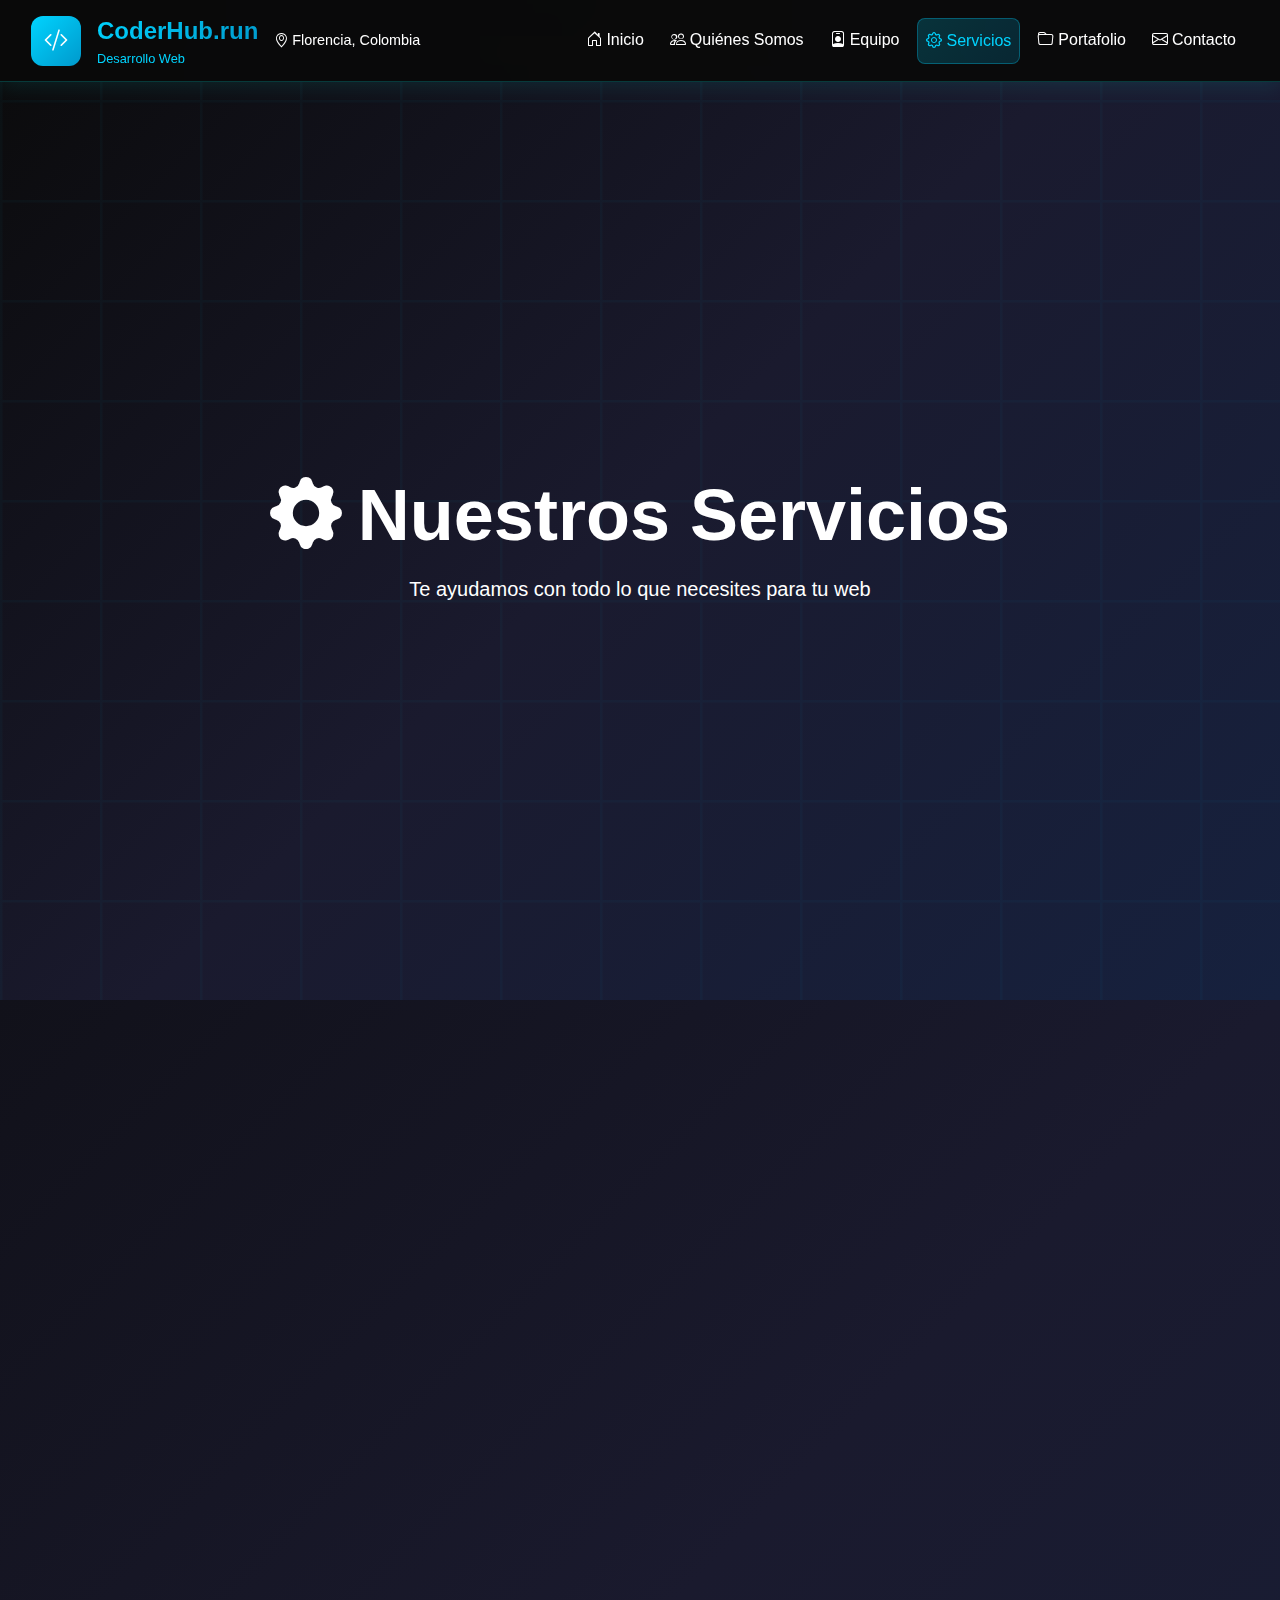
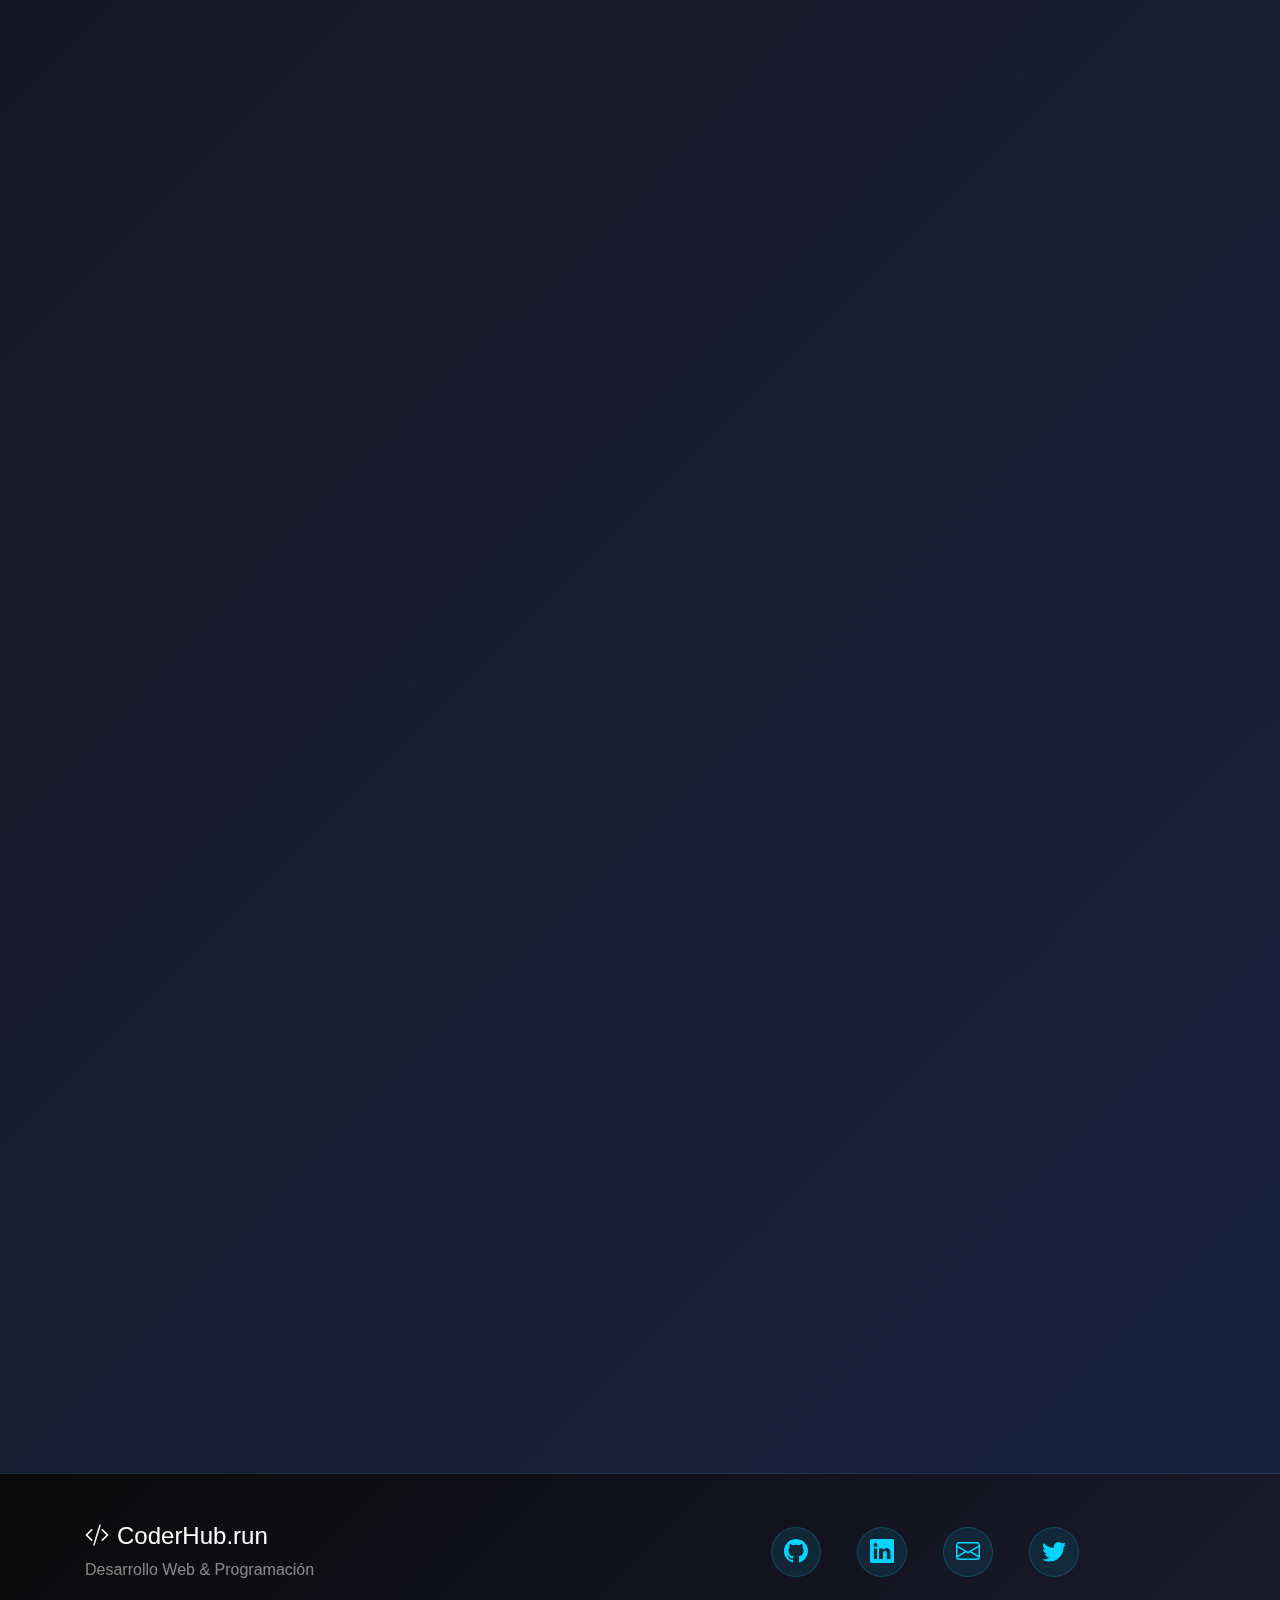
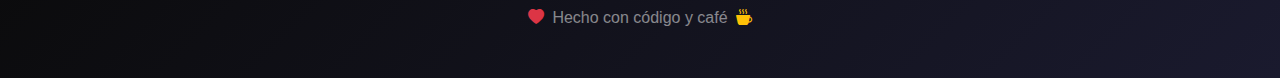
<file: servicios.html>
<!DOCTYPE html>
<html lang="es">

<head>
    <meta charset="UTF-8">
    <meta name="viewport" content="width=device-width, initial-scale=1.0">
    <title>Nuestros Servicios CoderHub.run</title>
    <link rel="stylesheet" href="css/style.css">
    <link rel="stylesheet" href="css/bootstrap.css">
    <link rel="stylesheet" href="https://cdn.jsdelivr.net/npm/bootstrap-icons@1.10.0/font/bootstrap-icons.css">
    <link rel="stylesheet" href="https://cdnjs.cloudflare.com/ajax/libs/animate.css/4.1.1/animate.min.css">
    <link href="https://fonts.googleapis.com/css2?family=Fira+Code:wght@300;400;500;600;700&family=Inter:wght@300;400;500;600;700;800&display=swap" rel="stylesheet">
</head>

<body>
    <!-- Navegacion -->
    <nav class="navbar navbar-expand-lg navbar-dark fixed-top coder-navbar">
        <div class="container-fluid">
            <!-- Logo -->
            <a class="navbar-brand d-flex align-items-center" href="index.html">
                <div class="logo-container mr-3">
                    <i class="bi bi-code-slash"></i>
                </div>
                <div class="d-flex flex-column">
                    <span class="fw-bold brand-name">CoderHub.run</span>
                    <small class="brand-subtitle">Desarrollo Web</small>
                </div>
            </a>

            <!-- Ubicacion -->
            <div class="location-text d-none d-lg-block">
                <span class="text-white"><i class="bi bi-geo-alt mr-1"></i>Florencia, Colombia</span>
            </div>

            <!-- Boton de menu movil -->
            <button class="navbar-toggler" type="button" data-toggle="collapse" data-target="#navbarNav"
                aria-controls="navbarNav" aria-expanded="false" aria-label="Toggle navigation">
                <span class="navbar-toggler-icon"></span>
            </button>

            <!-- Menu de Navegacion -->
            <div class="collapse navbar-collapse" id="navbarNav">
                <ul class="navbar-nav ml-auto">
                    <li class="nav-item">
                        <a class="nav-link" href="index.html">
                            <i class="bi bi-house-door mr-1"></i>Inicio
                        </a>
                    </li>
                    <li class="nav-item">
                        <a class="nav-link" href="index.html#sobre-mi">
                            <i class="bi bi-people mr-1"></i>Quiénes Somos
                        </a>
                    </li>
                    <li class="nav-item">
                        <a class="nav-link" href="equipo.html">
                            <i class="bi bi-person-badge mr-1"></i>Equipo
                        </a>
                    </li>
                    <li class="nav-item">
                        <a class="nav-link active" href="servicios.html">
                            <i class="bi bi-gear mr-1"></i>Servicios
                        </a>
                    </li>
                    <li class="nav-item">
                        <a class="nav-link" href="index.html#proyectos">
                            <i class="bi bi-folder mr-1"></i>Portafolio
                        </a>
                    </li>
                    <li class="nav-item">
                        <a class="nav-link" href="index.html#contacto">
                            <i class="bi bi-envelope mr-1"></i>Contacto
                        </a>
                    </li>
                </ul>
            </div>
        </div>
    </nav>

    <!-- Contenido Principal -->
    <main>
        <!-- Sección Hero de Servicios -->
        <section class="hero-section">
            <div class="container">
                <div class="row justify-content-center align-items-center min-vh-100">
                    <div class="col-lg-10 text-center">
                        <h1 class="display-3 font-weight-bold text-white mb-3">
                            <i class="bi bi-gear-fill mr-3"></i>Nuestros Servicios
                        </h1>
                        <p class="lead text-white mb-4">
                            Te ayudamos con todo lo que necesites para tu web
                        </p>
                    </div>
                </div>
            </div>
        </section>

        <!-- Seccion Servicios Principales -->
        <section class="services-section py-5">
            <div class="container">
                <div class="row">
                    <div class="col-12 text-center mb-5">
                        <h2 class="display-5 font-weight-bold text-white mb-3">
                            <i class="bi bi-tools mr-3"></i>¿Qué Ofrecemos?
                        </h2>
                        <p class="lead text-white">Servicios especializados en desarrollo web y tecnología</p>
                    </div>
                </div>

                <div class="row">
                    <!-- Desarrollo Web -->
                    <div class="col-lg-4 col-md-6 mb-4">
                        <div class="card service-card h-100">
                            <div class="card-body text-center">
                                <div class="service-icon mb-3">
                                    <i class="bi bi-laptop"></i>
                                </div>
                                <h5 class="card-title">Desarrollo Web</h5>
                                <p class="card-text">Sitios web responsivos, modernos y optimizados para todos los
                                    dispositivos.</p>
                                <ul class="service-features">
                                    <li><i class="bi bi-check-circle text-success mr-2"></i>Diseño Responsivo</li>
                                    <li><i class="bi bi-check-circle text-success mr-2"></i>Optimización SEO</li>
                                    <li><i class="bi bi-check-circle text-success mr-2"></i>Velocidad de Carga</li>
                                    <li><i class="bi bi-check-circle text-success mr-2"></i>Seguridad Avanzada</li>
                                </ul>
                                <div class="service-price">
                                    <span class="price">Desde $500.000</span>
                                </div>
                            </div>
                        </div>
                    </div>

                    <!-- Aplicaciones Moviles -->
                    <div class="col-lg-4 col-md-6 mb-4">
                        <div class="card service-card h-100">
                            <div class="card-body text-center">
                                <div class="service-icon mb-3">
                                    <i class="bi bi-phone"></i>
                                </div>
                                <h5 class="card-title">Apps Móviles</h5>
                                <p class="card-text">Aplicaciones nativas e híbridas para iOS y Android.</p>
                                <ul class="service-features">
                                    <li><i class="bi bi-check-circle text-success mr-2"></i>React Native</li>
                                    <li><i class="bi bi-check-circle text-success mr-2"></i>Flutter</li>
                                    <li><i class="bi bi-check-circle text-success mr-2"></i>UI/UX Design</li>
                                    <li><i class="bi bi-check-circle text-success mr-2"></i>App Store</li>
                                </ul>
                                <div class="service-price">
                                    <span class="price">Desde $1.200.000</span>
                                </div>
                            </div>
                        </div>
                    </div>

                    <!-- Consultoria -->
                    <div class="col-lg-4 col-md-6 mb-4">
                        <div class="card service-card h-100">
                            <div class="card-body text-center">
                                <div class="service-icon mb-3">
                                    <i class="bi bi-lightbulb"></i>
                                </div>
                                <h5 class="card-title">Consultoría</h5>
                                <p class="card-text">Asesoría técnica y estratégica para tu transformación digital.</p>
                                <ul class="service-features">
                                    <li><i class="bi bi-check-circle text-success mr-2"></i>Arquitectura</li>
                                    <li><i class="bi bi-check-circle text-success mr-2"></i>Mejores Prácticas</li>
                                    <li><i class="bi bi-check-circle text-success mr-2"></i>Optimización</li>
                                    <li><i class="bi bi-check-circle text-success mr-2"></i>Capacitación</li>
                                </ul>
                                <div class="service-price">
                                    <span class="price">$150.000/hora</span>
                                </div>
                            </div>
                        </div>
                    </div>

                    <!-- Soporte -->
                    <div class="col-lg-4 col-md-6 mb-4">
                        <div class="card service-card h-100">
                            <div class="card-body text-center">
                                <div class="service-icon mb-3">
                                    <i class="bi bi-tools"></i>
                                </div>
                                <h5 class="card-title">Soporte</h5>
                                <p class="card-text">Soporte técnico continuo y actualizaciones de seguridad.</p>
                                <ul class="service-features">
                                    <li><i class="bi bi-check-circle text-success mr-2"></i>24/7 Soporte</li>
                                    <li><i class="bi bi-check-circle text-success mr-2"></i>Backups</li>
                                    <li><i class="bi bi-check-circle text-success mr-2"></i>Actualizaciones</li>
                                    <li><i class="bi bi-check-circle text-success mr-2"></i>Monitoreo</li>
                                </ul>
                                <div class="service-price">
                                    <span class="price">Desde $200.000/mes</span>
                                </div>
                            </div>
                        </div>
                    </div>
                </div>
            </div>
        </section>

        <!-- Seccion Proceso de Trabajo -->
        <section class="process-section py-5">
            <div class="container">
                <div class="row">
                    <div class="col-12 text-center mb-5">
                        <h2 class="display-5 font-weight-bold text-white mb-3">
                            <i class="bi bi-diagram-3 mr-3"></i>Nuestro Proceso
                        </h2>
                        <p class="lead text-white">Cómo trabajamos para entregar resultados excepcionales</p>
                    </div>
                </div>

                <div class="row">
                    <div class="col-lg-3 col-md-6 mb-4">
                        <div class="process-step text-center">
                            <div class="step-number">1</div>
                            <div class="step-icon mb-3">
                                <i class="bi bi-chat-dots"></i>
                            </div>
                            <h5>Consulta</h5>
                            <p>Entendemos tus necesidades y objetivos del proyecto.</p>
                        </div>
                    </div>

                    <div class="col-lg-3 col-md-6 mb-4">
                        <div class="process-step text-center">
                            <div class="step-number">2</div>
                            <div class="step-icon mb-3">
                                <i class="bi bi-pencil-square"></i>
                            </div>
                            <h5>Diseño</h5>
                            <p>Creamos prototipos y diseños que reflejan tu visión.</p>
                        </div>
                    </div>

                    <div class="col-lg-3 col-md-6 mb-4">
                        <div class="process-step text-center">
                            <div class="step-number">3</div>
                            <div class="step-icon mb-3">
                                <i class="bi bi-code-slash"></i>
                            </div>
                            <h5>Desarrollo</h5>
                            <p>Programamos y construimos tu solución con las mejores tecnologías.</p>
                        </div>
                    </div>

                    <div class="col-lg-3 col-md-6 mb-4">
                        <div class="process-step text-center">
                            <div class="step-number">4</div>
                            <div class="step-icon mb-3">
                                <i class="bi bi-rocket"></i>
                            </div>
                            <h5>Lanzamiento</h5>
                            <p>Desplegamos tu proyecto y te acompañamos en el proceso.</p>
                        </div>
                    </div>
                </div>
            </div>
        </section>

        <!-- Seccion CTA -->
        <section class="cta-section py-5">
            <div class="container">
                <div class="row justify-content-center">
                    <div class="col-lg-8 text-center">
                        <div class="card coder-card">
                            <div class="card-body p-5">
                                <h2 class="text-white mb-3">
                                    <i class="bi bi-telephone-fill mr-2"></i>¿Listo para Comenzar?
                                </h2>
                                <p class="lead text-white mb-4">
                                    escribenos y convirtamos tu idea en realidad
                                </p>
                                <div class="cta-buttons">
                                    <a href="index.html#contacto" class="btn btn-primary btn-lg mr-3">
                                        <i class="bi bi-envelope mr-2"></i>Contactar Ahora
                                    </a>
                                    <a href="index.html#proyectos" class="btn btn-outline-light btn-lg">
                                        <i class="bi bi-eye mr-2"></i>Ver Portafolio
                                    </a>
                                </div>
                            </div>
                        </div>
                    </div>
                </div>
            </div>
        </section>
    </main>

    <!-- Footer -->
    <footer id="contacto" class="footer-section py-5">
        <div class="container">
            <div class="row align-items-center">
                <div class="col-md-6 text-center text-md-left">
                    <h4 class="text-white mb-2">
                        <i class="bi bi-code-slash mr-2"></i>CoderHub.run
                    </h4>
                    <p class="text-white-50 mb-0">Desarrollo Web & Programación</p>
                </div>
                <div class="col-md-6 text-center text-md-right">
                    <div class="social-links">
                        <a href="https://github.com" target="_blank" class="social-link mr-3">
                            <i class="bi bi-github"></i>
                        </a>
                        <a href="https://linkedin.com" target="_blank" class="social-link mr-3">
                            <i class="bi bi-linkedin"></i>
                        </a>
                        <a href="mailto:team@coderhub.run" class="social-link mr-3">
                            <i class="bi bi-envelope"></i>
                        </a>
                        <a href="https://twitter.com" target="_blank" class="social-link">
                            <i class="bi bi-twitter"></i>
                        </a>
                    </div>
                </div>
            </div>
            <div class="row mt-4">
                <div class="col-12 text-center">
                    <p class="text-white-50 mb-0">
                        <i class="bi bi-heart-fill text-danger mr-1"></i>
                        Hecho con código y café
                        <i class="bi bi-cup-hot-fill text-warning ml-1"></i>
                    </p>
                </div>
            </div>
        </div>
    </footer>


    <script src="https://code.jquery.com/jquery-3.6.0.min.js"></script>
    <script src="js/bootstrap.js"></script>
    <script src="js/script.js"></script>
</body>

</html>
</file>
<file: css/style.css>
*{
    padding: 0px;
    margin: 0px;
    box-sizing: border-box;
}

body {
    font-family: 'Inter', 'Segoe UI', 'Helvetica Neue', Arial, sans-serif;
    background: linear-gradient(135deg, #0a0a0a 0%, #1a1a2e 50%, #16213e 100%);
    color: #ffffff;
    overflow-x: hidden;
    line-height: 1.6;
    height: auto;
    min-height: 100vh;
    width: 100vw;
    overflow-y: auto;
}


.code-font {
    font-family: 'Fira Code', 'Courier New', monospace;
}

/* Barra de navegar*/
.coder-navbar {
    background: rgba(10, 10, 10, 0.95) !important;
    backdrop-filter: blur(20px);
    box-shadow: 0 4px 20px rgba(0, 255, 255, 0.1);
    border-bottom: 1px solid rgba(0, 255, 255, 0.2);
    padding: 15px 0;
    transition: all 0.3s ease;
}

.logo-container {
    width: 50px;
    height: 50px;
    background: linear-gradient(135deg, #00d4ff, #0099cc);
    border-radius: 12px;
    display: flex;
    align-items: center;
    justify-content: center;
    font-size: 24px;
    color: white;
    animation: glow 2s ease-in-out infinite alternate;
}

.brand-name {
    font-size: 1.5rem;
    background: linear-gradient(135deg, #00d4ff, #0099cc);
    -webkit-background-clip: text;
    -webkit-text-fill-color: transparent;
    background-clip: text;
    font-weight: 800;
}

.brand-subtitle {
    color: #00d4ff;
    font-size: 0.8rem;
    font-weight: 500;
}

.location-text {
    color: #00d4ff !important;
    font-weight: 500;
    font-size: 0.9rem;
}

.navbar-nav .nav-link {
    color: #ffffff !important;
    font-weight: 500;
    padding: 10px 20px;
    border-radius: 8px;
    transition: all 0.3s ease;
    margin: 0 5px;
    position: relative;
    overflow: hidden;
}       

.navbar-nav .nav-link::before {
    content: '';
    position: absolute;
    top: 0;
    left: -100%;
    width: 100%;
    height: 100%;
    background: linear-gradient(90deg, transparent, rgba(0, 212, 255, 0.2), transparent);
    transition: left 0.5s ease;
}

.navbar-nav .nav-link:hover::before {
    left: 100%;
}

.navbar-nav .nav-link:hover {
    background: rgba(0, 212, 255, 0.1);
    transform: translateY(-2px);
    color: #00d4ff !important;
}

.navbar-nav .nav-link.active {
    background: linear-gradient(135deg, rgba(0, 212, 255, 0.2), rgba(0, 153, 204, 0.2));
    color: #00d4ff !important;
    border: 1px solid rgba(0, 212, 255, 0.3);
}

/* Seccion principal */
.hero-section {
    background: linear-gradient(135deg, #0a0a0a 0%, #1a1a2e 50%, #16213e 100%);
    min-height: 100vh;
    display: flex;
    align-items: center;
    padding-top: 100px;
    position: relative;
    overflow: hidden;
}

.hero-section::before {
    content: '';
    position: absolute;
    top: 0;
    left: 0;
    right: 0;
    bottom: 0;
    background: url('data:image/svg+xml,<svg xmlns="http://www.w3.org/2000/svg" viewBox="0 0 100 100"><defs><pattern id="grid" width="10" height="10" patternUnits="userSpaceOnUse"><path d="M 10 0 L 0 0 0 10" fill="none" stroke="%2300d4ff" stroke-width="0.5" opacity="0.1"/></pattern></defs><rect width="100" height="100" fill="url(%23grid)"/></svg>');
    opacity: 0.3;
}

/* Terminal animado */
.terminal-window {
    background: #1a1a1a;
    border-radius: 12px;
    box-shadow: 0 20px 40px rgba(0, 0, 0, 0.5);
    overflow: hidden;
    max-width: 600px;
    margin: 0 auto;
    border: 1px solid #333;
}

.terminal-header {
    background: #2d2d2d;
    padding: 12px 20px;
    display: flex;
    justify-content: space-between;
    align-items: center;
    border-bottom: 1px solid #444;
}

.terminal-buttons {
    display: flex;
    gap: 8px;
}

.terminal-buttons span {
    width: 12px;
    height: 12px;
    border-radius: 50%;
}

.btn-close { background: #ff5f57; }
.btn-minimize { background: #ffbd2e; }
.btn-maximize { background: #28ca42; }

.terminal-title {
    color: #00d4ff;
    font-family: 'Fira Code', monospace;
    font-size: 14px;
    font-weight: 500;
}

.terminal-body {
    padding: 20px;
    font-family: 'Fira Code', monospace;
    font-size: 14px;
    line-height: 1.6;
}

.code-line {
    margin-bottom: 8px;
    display: flex;
    flex-direction: column;
    align-items: center;
}

.prompt {
    color: #00d4ff;
    margin-right: 8px;
    font-weight: 600;
}

.command {
    color: #ffffff;
    font-weight: 500;
}

.output {
    color: #4ade80;
    margin-left: 20px;
}

.typing {
    color: #ffffff;
    border-right: 2px solid #00d4ff;
    animation: blink 1s infinite;
}

@keyframes blink {
    0%, 50% { border-color: #00d4ff; }
    51%, 100% { border-color: transparent; }
}

/* Texto con gradiente */
.gradient-text {
    background: linear-gradient(135deg, #00d4ff, #0099cc, #4ade80);
    -webkit-background-clip: text;
    -webkit-text-fill-color: transparent;
    background-clip: text;
    animation: gradientShift 3s ease-in-out infinite;
}

@keyframes gradientShift {
    0%, 100% { background-position: 0% 50%; }
    50% { background-position: 100% 50%; }
}

/* Animación y gradiente para el nombre en el footer */
.gradient-text-animado {
    background: linear-gradient(90deg, #ff5f57, #ffbd2e, #28ca42, #00cfff, #7c3aed, #ff5f57);
    background-size: 400% 400%;
    -webkit-text-fill-color: transparent;
    animation: gradientShiftFooter 4s ease-in-out infinite;
    font-size: 2rem;
    font-weight: bold;
    letter-spacing: 2px;
    display: inline-block;
}

.gradient-text-footer {
    background: linear-gradient(90deg, #00b4d8 0%, #00d4ff 50%, #22c55e 100%);
    background-size: 200% 200%;
    -webkit-background-clip: text;
    -webkit-text-fill-color: transparent;
    background-clip: text;
    font-weight: 800;
    animation: gradientShiftFooter 4s ease-in-out infinite;
    font-size: 2rem; 
    letter-spacing: 2px;
    display: inline-block;
}

@keyframes gradientShiftFooter {
    0% {background-position: 0% 50%;}
    50% {background-position: 100% 50%;}
    100% {background-position: 0% 50%;}
}

.footer-nombre {
    font-family: 'Fira Code', monospace;
    font-size: 2.2rem;
    font-weight: 700;
}


.footer-nombre, .gradient-text-animado {
    font-size: 2.5rem;
    font-weight: 800;
    background: linear-gradient(90deg, #00b4d8 0%, #00d4ff 50%, #22c55e 100%);
    background-size: 200% 200%;
    -webkit-background-clip: text;
    -webkit-text-fill-color: transparent;
    background-clip: text;
    animation: gradientShiftFooter 4s ease-in-out infinite;
    /* Sombra suave, no glow fuerte */
    text-shadow: 0 2px 6px rgba(0,212,255,0.15);
    margin-bottom: 10px;
    letter-spacing: 2px;
}

/* Estilos de botones */
.hero-buttons .btn {
    border-radius: 25px;
    padding: 12px 30px;
    font-weight: 600;
    text-transform: uppercase;
    letter-spacing: 0.5px;
    transition: all 0.3s ease;
    position: relative;
    overflow: hidden;
}

.hero-buttons .btn-primary {
    background: linear-gradient(135deg, #00d4ff, #0099cc);
    border: none;
    box-shadow: 0 4px 15px rgba(0, 212, 255, 0.3);
}

.hero-buttons .btn-primary:hover {
    transform: translateY(-2px);
    box-shadow: 0 8px 25px rgba(0, 212, 255, 0.4);
}

.hero-buttons .btn-outline-light {
    border: 2px solid rgba(255, 255, 255, 0.3);
    color: white;
    background: transparent;
}

.hero-buttons .btn-outline-light:hover {
    background: rgba(255, 255, 255, 0.1);
    border-color: #00d4ff;
    color: #00d4ff;
    transform: translateY(-2px);
}

/* Sección sobre nosotros */
.about-section {
    background: linear-gradient(135deg, #1a1a2e 0%, #16213e 100%);
    position: relative;
}

.about-section::before {
    content: '';
    position: absolute;
    top: 0;
    left: 0;
    right: 0;
    bottom: 0;
    background: url('data:image/svg+xml,<svg xmlns="http://www.w3.org/2000/svg" viewBox="0 0 100 100"><circle cx="20" cy="20" r="2" fill="%2300d4ff" opacity="0.1"/><circle cx="80" cy="40" r="1" fill="%2300d4ff" opacity="0.1"/><circle cx="40" cy="80" r="1.5" fill="%2300d4ff" opacity="0.1"/></svg>');
    opacity: 0.5;
}

.coder-card {
    background: rgba(26, 26, 46, 0.8) !important;
    backdrop-filter: blur(20px);
    border: 1px solid rgba(0, 212, 255, 0.2) !important;
    border-radius: 20px !important;
    box-shadow: 0 20px 40px rgba(0, 0, 0, 0.3), 0 0 20px rgba(0, 212, 255, 0.1) !important;
}

.coder-card .card {
    background: rgba(10, 10, 10, 0.8) !important;
    border: 1px solid rgba(0, 212, 255, 0.1) !important;
    border-radius: 15px !important;
    backdrop-filter: blur(10px);
}

.coder-card .card-body {
    padding: 30px;
}

.skill-item {
    margin-bottom: 20px;
}

.progress {
    height: 8px;
    background: rgba(255, 255, 255, 0.1);
    border-radius: 4px;
    overflow: hidden;
}

.progress-bar {
    border-radius: 4px;
    transition: width 1s ease-in-out;
}

/* apartado de tecnologia */
.technologies-section {
    background: linear-gradient(135deg, #16213e 0%, #0a0a0a 100%);
    position: relative;
}

.tech-card {
    background: rgba(10, 10, 10, 0.8) !important;
    border: 1px solid rgba(0, 212, 255, 0.2) !important;
    border-radius: 15px !important;
    backdrop-filter: blur(20px);
    transition: all 0.3s ease;
    position: relative;
    overflow: hidden;
    height: 100%;
    animation: slideInUp 0.6s ease-out;
}

.tech-card::before {
    content: '';
    position: absolute;
    top: 0;
    left: -100%;
    width: 100%;
    height: 100%;
    background: linear-gradient(90deg, transparent, rgba(0, 212, 255, 0.1), transparent);
    transition: left 0.5s ease;
}

.tech-card:hover::before {
    left: 100%;
}

.tech-card:hover {
    transform: translateY(-5px);
    box-shadow: 0 15px 30px rgba(0, 212, 255, 0.15);
    border-color: rgba(0, 212, 255, 0.3);
}

.tech-icon {
    font-size: 3rem;
    color: #00d4ff;
    transition: all 0.3s ease;
}

.tech-card:hover .tech-icon {
    transform: scale(1.05) rotate(3deg);
    color: #4ade80;
    animation: pulse 1s ease-in-out;
}

.tech-card .card-title {
    color: white;
    font-size: 1.5rem;
    font-weight: 600;
    margin-bottom: 20px;
}

.tech-list {
    display: flex;
    flex-wrap: wrap;
    gap: 8px;
    justify-content: center;
}

.tech-badge {
    background: linear-gradient(135deg, rgba(0, 212, 255, 0.2), rgba(0, 153, 204, 0.2));
    color: #00d4ff;
    padding: 6px 12px;
    border-radius: 20px;
    font-size: 0.8rem;
    font-weight: 500;
    border: 1px solid rgba(0, 212, 255, 0.3);
    transition: all 0.3s ease;
}

.tech-badge:hover {
    background: linear-gradient(135deg, #00d4ff, #0099cc);
    color: white;
    transform: translateY(-2px);
}

/* Secciones proyectos */
.projects-section {
    background: linear-gradient(135deg, #0a0a0a 0%, #1a1a2e 100%);
    position: relative;
}

.project-card {
    background: rgba(10, 10, 10, 0.8) !important;
    border: 1px solid rgba(0, 212, 255, 0.2) !important;
    border-radius: 15px !important;
    backdrop-filter: blur(20px);
    transition: all 0.3s ease;
    overflow: hidden;
    height: 100%;
    animation: slideInUp 0.6s ease-out;
}

.project-card:hover {
    transform: translateY(-5px);
    box-shadow: 0 15px 30px rgba(0, 212, 255, 0.15);
    border-color: rgba(0, 212, 255, 0.3);
}

.project-image {
    height: 280px;
    background: linear-gradient(135deg, #1a1a2e, #16213e);
    position: relative;
    overflow: hidden;
    border-radius: 10px 10px 0 0;
    image-rendering: auto;
    image-rendering: -webkit-optimize-contrast;
    -webkit-backface-visibility: hidden;
    backface-visibility: hidden;
    -webkit-transform: translateZ(0);
    transform: translateZ(0);
    display: flex;
    align-items: flex-start;
    justify-content: center;
    padding: 0;
    margin: 0;
}

.project-image img {
    width: 100%;
    height: 100%;
    object-fit: cover;
    object-position: center;
    border-radius: 10px 10px 0 0;
    image-rendering: auto;
    image-rendering: -webkit-optimize-contrast;
    image-rendering: optimize-contrast;
    -ms-interpolation-mode: bicubic;
    -webkit-backface-visibility: hidden;
    backface-visibility: hidden;
    -webkit-transform: translateZ(0);
    transform: translateZ(0);
}

.project-img {
    width: 100%;
    height: 280px;
    object-fit: cover;
    object-position: center center;
    border-radius: 10px 10px 0 0;
    transition: transform 0.3s ease;
    display: block;
    margin: 0;
    padding: 0;
}




.project-card:hover .project-img {
    transform: scale(1.05);
    filter: brightness(1.2) contrast(1.2) saturate(1.2);
    image-rendering: auto;
    image-rendering: -webkit-optimize-contrast;
}


.project-image::before {
    content: '';
    position: absolute;
    top: 0;
    left: 0;
    right: 0;
    bottom: 0;
    background: linear-gradient(45deg, rgba(0, 212, 255, 0.1), rgba(74, 222, 128, 0.1));
        opacity: 0;
    transition: opacity 0.3s ease;
}

.project-card:hover .project-image::before {
        opacity: 1;
}

.project-overlay {
    position: absolute;
    top: 0;
    left: 0;
    right: 0;
    bottom: 0;
    background: rgba(0, 0, 0, 0.8);
    display: flex;
    align-items: center;
    justify-content: center;
        opacity: 0;
    transition: opacity 0.3s ease;
}

.project-card:hover .project-overlay {
        opacity: 1;
}

.project-links {
    display: flex;
    gap: 10px;
}

.project-tech {
    display: flex;
    flex-wrap: wrap;
    gap: 6px;
    margin-top: 15px;
}

.tech-tag {
    background: rgba(0, 212, 255, 0.2);
    color: #00d4ff;
    padding: 4px 8px;
    border-radius: 12px;
    font-size: 0.7rem;
    font-weight: 500;
    border: 1px solid rgba(0, 212, 255, 0.3);
}

/* footer*/
.footer-section {
    background: linear-gradient(135deg, #0a0a0a 0%, #1a1a2e 100%);
    border-top: 1px solid rgba(0, 212, 255, 0.2);
    text-align: center;
    padding: 30px 0 10px 0;
}

.social-links {
    display: flex;
    justify-content: center;
    align-items: center;
    gap: 20px;
}

.social-link {
    display: inline-flex;
    align-items: center;
    justify-content: center;
    width: 50px;
    height: 50px;
    background: rgba(0, 212, 255, 0.1);
    color: #00d4ff;
    border-radius: 50%;
    text-decoration: none;
    font-size: 1.5rem;
    transition: all 0.3s ease;
    border: 1px solid rgba(0, 212, 255, 0.2);
}

.social-link:hover {
    background: linear-gradient(135deg, #00d4ff, #0099cc);
    color: white;
    transform: translateY(-5px) scale(1.1);
    box-shadow: 0 10px 20px rgba(0, 212, 255, 0.3);
    text-decoration: none;
}

/* Animaciones melas */
@keyframes glow {
    0%, 100% {
        box-shadow: 0 0 15px rgba(0, 212, 255, 0.4);
        transform: scale(1);
    }
    50% {
        box-shadow: 0 0 25px rgba(0, 212, 255, 0.7);
        transform: scale(1.05);
    }
}

@keyframes float {
    0%, 100% {
        transform: translateY(0px);
    }
    50% {
        transform: translateY(-8px);
    }
}

@keyframes pulse {
    0%, 100% {
        opacity: 1;
        transform: scale(1);
    }
    50% {
        opacity: 0.8;
        transform: scale(1.02);
    }
}

@keyframes slideInUp {
    from {
        opacity: 0;
        transform: translateY(50px);
    }
    to {
        opacity: 1;
        transform: translateY(0);
    }
}

@keyframes fadeInLeft {
    from {
        opacity: 0;
        transform: translateX(-30px);
    }
    to {
        opacity: 1;
        transform: translateX(0);
    }
}

@keyframes fadeInRight {
    from {
        opacity: 0;
        transform: translateX(30px);
    }
    to {
        opacity: 1;
        transform: translateX(0);
    }
}

/* Para tablets */
@media (max-width: 991.98px) and (min-width: 769px) {
    .project-img {
        height: 280px;
        width: 100%;
        object-fit: cover;
        object-position: center center;
        image-rendering: auto;
        image-rendering: -webkit-optimize-contrast;
        padding: 0;
        margin: 0;
    }
    
    /* Imágenes del portafolio ahora usan estilos */
    
    .project-image {
        height: 280px;
    }
}

/* moviles */
@media (max-width: 768px) {
    .hero-section {
        padding-top: 80px;
    }
    
    .project-img {
        height: 250px;
        width: 100%;
        object-fit: cover;
        object-position: center center;
        image-rendering: auto;
        image-rendering: -webkit-optimize-contrast;
        padding: 0;
        margin: 0;
    }
    
    /* Imagenes del portafolio*/
    
    .project-image {
        padding: 0;
        margin: 0;
        display: flex;
        align-items: center;
        justify-content: center;
        overflow: hidden;
        height: 250px;
    }
    
    .terminal-window {
        margin: 0 20px;
    }
    
    .terminal-body {
        padding: 15px;
        font-size: 12px;
    }
    
    .display-3 {
        font-size: 2.5rem;
    }
    
    .hero-buttons {
        flex-direction: column;
        gap: 15px;
    }
    
    .hero-buttons .btn {
        width: 100%;
        max-width: 300px;
    }
    
    .tech-list {
        justify-content: center;
    }
    
    .social-links {
        flex-wrap: wrap;
        gap: 15px;
    }
    
    /* arreglo para el menu movil */
    .navbar-collapse {
        background: rgba(10, 10, 10, 0.95);
        backdrop-filter: blur(20px);
        border-radius: 10px;
        margin-top: 10px;
        padding: 15px;
        border: 1px solid rgba(0, 212, 255, 0.2);
        box-shadow: 0 10px 30px rgba(0, 0, 0, 0.3);
    }
    
    .navbar-collapse.show {
        display: block !important;
    }
    
    .navbar-nav {
        flex-direction: column;
        width: 100%;
        gap: 5px;
    }
    
    .navbar-nav .nav-item {
        width: 100%;
        margin: 0;
    }
    
    .navbar-nav .nav-link {
        width: 100%;
        text-align: center;
        padding: 12px 20px;
        margin: 0;
        border-radius: 8px;
        display: block;
        transition: all 0.3s ease;
        color: white !important;
    }
    
    .navbar-nav .nav-link:hover {
        background: rgba(0, 212, 255, 0.1);
        transform: translateX(5px);
        color: #00d4ff !important;
    }
    
    .navbar-nav .nav-link.active {
        background: rgba(0, 212, 255, 0.2);
        transform: translateX(5px);
        color: #00d4ff !important;
    }
    
 
    .navbar-toggler {
        border: 1px solid rgba(0, 212, 255, 0.3);
        padding: 8px 12px;
    }
    
    .navbar-toggler:focus {
        box-shadow: 0 0 0 0.2rem rgba(0, 212, 255, 0.25);
    }
    
    .navbar-toggler-icon {
        background-image: url("data:image/svg+xml,%3csvg xmlns='http://www.w3.org/2000/svg' viewBox='0 0 30 30'%3e%3cpath stroke='rgba%280, 212, 255, 1%29' stroke-linecap='round' stroke-miterlimit='10' stroke-width='2' d='M4 7h22M4 15h22M4 23h22'/%3e%3c/svg%3e");
    }
}

@media (max-width: 576px) {
    .display-3 {
        font-size: 2rem;
    }
    
    .project-img {
        height: 220px;
        width: 100%;
        object-fit: cover;
        object-position: center center;
        image-rendering: auto;
        image-rendering: -webkit-optimize-contrast;
        padding: 0;
        margin: 0;
    }
    
 
    
    .project-image {
        padding: 0;
        margin: 0;
        display: flex;
        align-items: center;
        justify-content: center;
        overflow: hidden;
        height: 220px;
    }
    
    .terminal-window {
        margin: 0 10px;
    }
    
    .brand-name {
        font-size: 1.2rem;
    }
    
    .location-text {
        display: none !important;
    }
    
    .navbar-nav .nav-link {
        padding: 8px 15px;
        margin: 2px 0;
    }
}

/* Scroll suave */
html {
    scroll-behavior: smooth;
}

/* Barra de scroll personalizada */
::-webkit-scrollbar {
    width: 8px;
}

::-webkit-scrollbar-track {
    background: #1a1a2e;
}

::-webkit-scrollbar-thumb {
    background: linear-gradient(135deg, #00d4ff, #0099cc);
    border-radius: 4px;
}

::-webkit-scrollbar-thumb:hover {
    background: linear-gradient(135deg, #0099cc, #00d4ff);
}

/* Animacion de carga */
body {
    opacity: 0;
    animation: fadeIn 0.8s ease-in-out forwards;
}

@keyframes fadeIn {
    to {
        opacity: 1;
    }
}

/* Animaciones delays */
.tech-card:nth-child(1) { animation-delay: 0.1s; }
.tech-card:nth-child(2) { animation-delay: 0.2s; }
.tech-card:nth-child(3) { animation-delay: 0.3s; }

.project-card:nth-child(1) { animation-delay: 0.1s; }
.project-card:nth-child(2) { animation-delay: 0.2s; }
.project-card:nth-child(3) { animation-delay: 0.3s; }

/* transiciones globales */
* {
        transition: all 0.3s ease;
}

/* Botones */
.btn {
    transition: all 0.3s ease;
    position: relative;
    overflow: hidden;
}

.btn::before {
    content: '';
    position: absolute;
    top: 0;
    left: -100%;
    width: 100%;
    height: 100%;
    background: linear-gradient(90deg, transparent, rgba(255, 255, 255, 0.2), transparent);
    transition: left 0.5s ease;
}

.btn:hover::before {
    left: 100%;
}

/* Menú móvil */
.navbar-collapse {
        transition: all 0.3s ease;
}

.navbar-collapse.show {
    animation: slideDown 0.3s ease-out;
}

@keyframes slideDown {
    from {
        opacity: 0;
        transform: translateY(-10px);
    }
    to {
        opacity: 1;
        transform: translateY(0);
    }
}

/* para que el navbar tenga posición relativa para el menú móvil */
.navbar {
    position: relative;
}

/* Mejorar el contenedor del navbar en moviles */
@media (max-width: 991.98px) {
    .navbar .container-fluid {
        position: relative;
    }
    
    .navbar-collapse {
        position: absolute;
        top: 100%;
        left: 0;
        right: 0;
        z-index: 1000;
        margin-top: 10px;
        display: none;
    }
    
    .navbar-collapse.show {
        display: block !important;
        animation: slideDown 0.3s ease-out;
    }
    
    .navbar-collapse.collapsing {
        display: block !important;
    }
}

/* Estilo pagina de equipo */
.team-photos-section {
    background: linear-gradient(135deg, #0a0a0a 0%, #1a1a2e 100%);
    position: relative;
}

.team-photo-container {
    height: 500px;
    overflow: hidden;
    border-radius: 15px;
}

.carousel-item {
    height: 500px;
}

.carousel-item img {
    height: 500px;
    width: 100%;
    object-fit: cover;
    object-position: center;
}

.team-photo {
    width: 100%;
    height: 500px;
    object-fit: cover;
    object-position: center;
    transition: transform 0.3s ease;
}

/* Para pantallas pequeñas */
@media (max-width: 768px) {
    .carousel-item {
        height: 300px;
    }
    
    .carousel-item img {
        height: 300px;
    }
    
    .team-photo {
        height: 300px;
    }
    
    .team-photo-container {
        height: 300px;
    }
}

@media (max-width: 576px) {
    .carousel-item {
        height: 250px;
    }
    
    .carousel-item img {
        height: 250px;
    }
    
    .team-photo {
        height: 250px;
    }
    
    .team-photo-container {
        height: 250px;
    }
}

.team-photo:hover {
    transform: scale(1.05);
}

.carousel-caption {
    background: rgba(0, 0, 0, 0.7);
    border-radius: 10px;
    padding: 15px;
}

.team-member-card {
    background: rgba(10, 10, 10, 0.8) !important;
    border: 1px solid rgba(0, 212, 255, 0.2) !important;
    border-radius: 15px !important;
    backdrop-filter: blur(20px);
    transition: all 0.3s ease;
}

.team-member-card:hover {
    transform: translateY(-5px);
    box-shadow: 0 15px 30px rgba(0, 212, 255, 0.15);
    border-color: rgba(0, 212, 255, 0.3);
}

.member-avatar {
    font-size: 4rem;
    color: #00d4ff;
}

.member-avatar img {
    border: 3px solid rgba(0, 212, 255, 0.3);
    box-shadow: 0 4px 15px rgba(0, 212, 255, 0.2);
    transition: all 0.3s ease;
}

.member-avatar img:hover {
    border-color: #00d4ff;
    box-shadow: 0 6px 20px rgba(0, 212, 255, 0.4);
    transform: scale(1.05);
}

.member-skills {
    margin-top: 15px;
}

.skill-tag {
    display: inline-block;
    background: rgba(0, 212, 255, 0.1);
    color: #00d4ff;
    padding: 4px 8px;
    border-radius: 12px;
    font-size: 0.8rem;
    margin: 2px;
    border: 1px solid rgba(0, 212, 255, 0.2);
}

/* Estilos para página de servicios */
.services-section {
    background: linear-gradient(135deg, #16213e 0%, #0a0a0a 100%);
    position: relative;
}

.service-card {
    background: rgba(10, 10, 10, 0.8) !important;
    border: 1px solid rgba(0, 212, 255, 0.2) !important;
    border-radius: 15px !important;
    backdrop-filter: blur(20px);
    transition: all 0.3s ease;
    height: 100%;
}

.service-card:hover {
    transform: translateY(-5px);
    box-shadow: 0 15px 30px rgba(0, 212, 255, 0.15);
    border-color: rgba(0, 212, 255, 0.3);
}

.service-icon {
    font-size: 3rem;
    color: #00d4ff;
    transition: all 0.3s ease;
}

.service-card:hover .service-icon {
    transform: scale(1.1);
    color: #4ade80;
}

.service-features {
    list-style: none;
    padding: 0;
    text-align: left;
}

.service-features li {
    padding: 5px 0;
    color: #cccccc;
    font-size: 0.95rem;
    line-height: 1.5;
}

.service-price {
    margin-top: 20px;
    padding-top: 15px;
    border-top: 1px solid rgba(0, 212, 255, 0.2);
}

.price {
    font-size: 1.2rem;
    font-weight: bold;
    color: #00d4ff;
}

.process-section {
    background: linear-gradient(135deg, #1a1a2e 0%, #16213e 100%);
    position: relative;
}

.process-step {
    padding: 20px;
}

.process-step h5 {
    color: #ffffff !important;
    font-weight: 600;
    margin-bottom: 15px;
}

.process-step p {
    color: #cccccc !important;
    font-size: 0.95rem;
    line-height: 1.5;
}

.step-number {
    width: 50px;
    height: 50px;
    background: linear-gradient(135deg, #00d4ff, #0099cc);
    color: white;
    border-radius: 50%;
    display: flex;
    align-items: center;
    justify-content: center;
    font-size: 1.5rem;
    font-weight: bold;
    margin: 0 auto 20px;
}

.step-icon {
    font-size: 2.5rem;
    color: #00d4ff;
}

.cta-section {
    background: linear-gradient(135deg, #0a0a0a 0%, #1a1a2e 100%);
    position: relative;
}

.cta-buttons {
    margin-top: 20px;
}

/* Carrusel */
.carousel-control-prev-icon,
.carousel-control-next-icon {
    background-color: rgba(0, 212, 255, 0.8);
    border-radius: 50%;
    width: 40px;
    height: 40px;
}

.carousel-indicators li {
    background-color: rgba(0, 212, 255, 0.5);
    border-radius: 50%;
    width: 12px;
    height: 12px;
}

.carousel-indicators .active {
    background-color: #00d4ff;
}

.fw-bold {
    font-weight: 700 !important;
}

.text-white-50 {
    color: rgba(255, 255, 255, 0.5) !important;
}

.ml-1 { margin-left: 0.25rem !important; }
.mr-1 { margin-right: 0.25rem !important; }
.ml-2 { margin-left: 0.5rem !important; }
.mr-2 { margin-right: 0.5rem !important; }
.ml-3 { margin-left: 1rem !important; }
.mr-3 { margin-right: 1rem !important; }
.mb-2 { margin-bottom: 0.5rem !important; }
.mb-3 { margin-bottom: 1rem !important; }
.mb-4 { margin-bottom: 1.5rem !important; }
.mb-5 { margin-bottom: 3rem !important; }
.mt-4 { margin-top: 1.5rem !important; }
.py-5 { padding-top: 3rem !important; padding-bottom: 3rem !important; }
.p-5 { padding: 3rem !important; }
.h-100 { height: 100% !important; }
.min-vh-100 { min-height: 100vh !important; }
</file>
